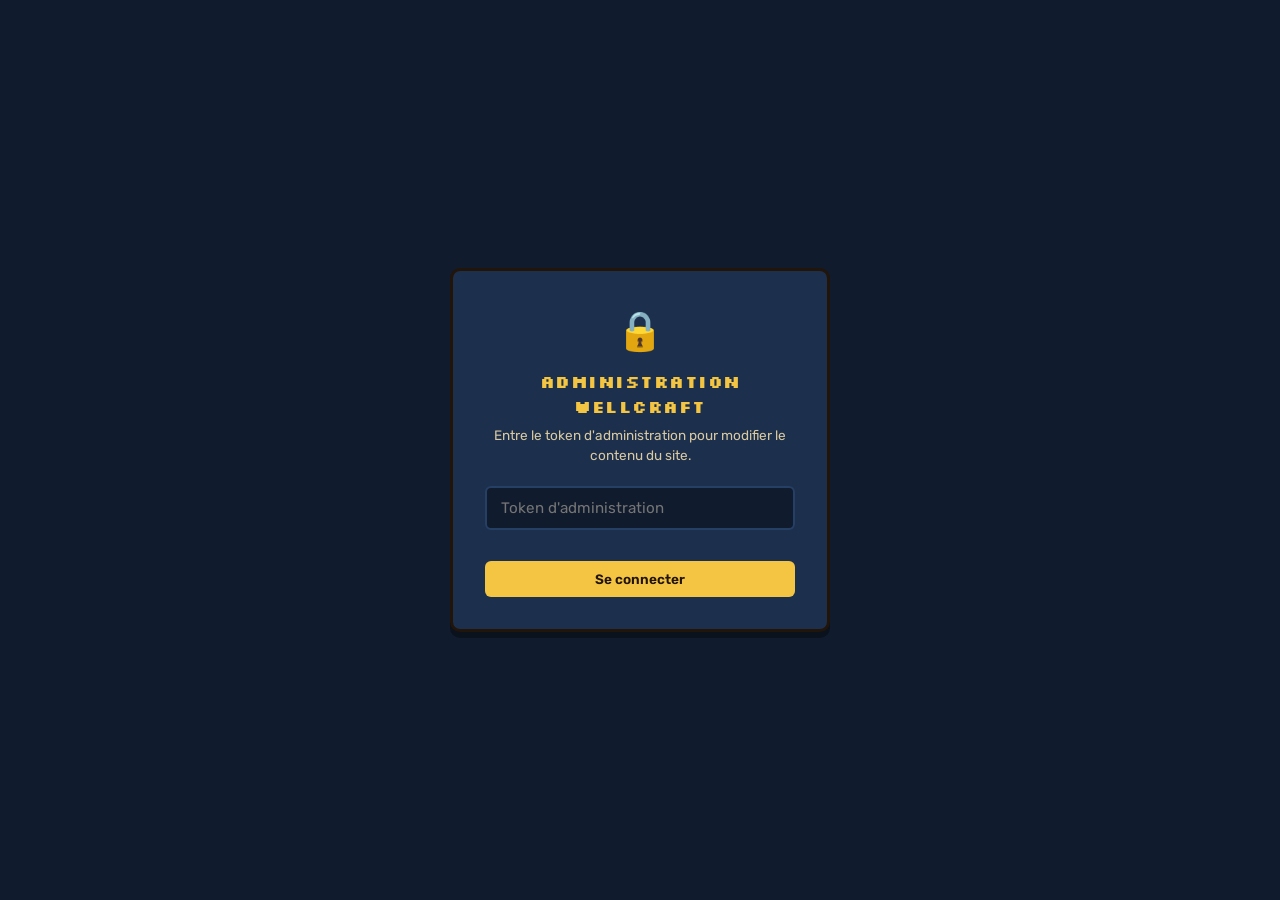
<file: admin.html>
<!DOCTYPE html>
<html lang="fr">
<head>
<meta charset="UTF-8">
<meta name="viewport" content="width=device-width, initial-scale=1.0">
<meta name="robots" content="noindex, nofollow">
<title>Administration — WellCraft</title>
<link rel="icon" type="image/png" href="logo.png">
<link rel="preconnect" href="https://fonts.googleapis.com">
<link rel="preconnect" href="https://fonts.gstatic.com" crossorigin>
<link href="https://fonts.googleapis.com/css2?family=Silkscreen:wght@400;700&family=Rubik:wght@400;500;600;700;800&display=swap" rel="stylesheet">
<link rel="stylesheet" href="style.css">
<link rel="stylesheet" href="admin.css">
</head>
<body class="admin-body">

<!--
  IMPORTANT : cette page ne contient QUE l'écran de connexion tant que le
  token n'a pas été validé par le serveur (POST /api/admin/verify).
  Le panneau d'administration (#admin-app) reste vide et n'est rempli par
  admin.js qu'après une réponse 200 du serveur — impossible à obtenir sans
  connaître le vrai token, y compris via la console du navigateur.
-->

<div id="admin-login" class="admin-login-wrap">
  <form id="admin-login-form" class="admin-login-card">
    <div class="lock-icon">🔒</div>
    <h1 class="pixel">Administration WellCraft</h1>
    <p>Entre le token d'administration pour modifier le contenu du site.</p>
    <input type="password" id="admin-token-input" autocomplete="off" placeholder="Token d'administration" required>
    <div class="admin-error" id="admin-login-error"></div>
    <button type="submit" class="btn btn-primary" id="admin-login-btn" style="width:100%;">Se connecter</button>
  </form>
</div>

<div id="admin-app" class="hidden"></div>

<div id="admin-toast" class="admin-toast"></div>

<script src="data.js"></script>
<script src="admin.js"></script>
</body>
</html>
</file>
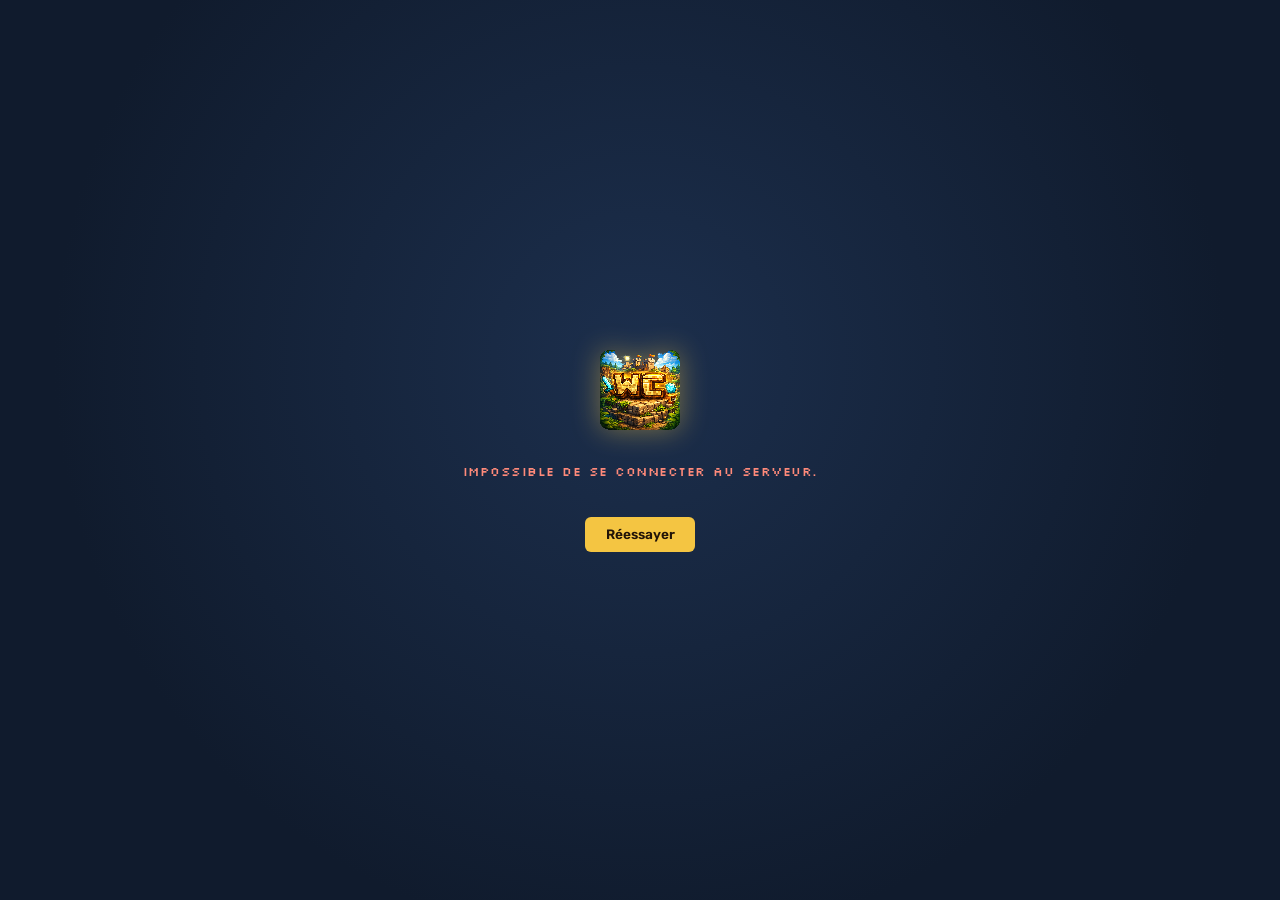
<file: carte.html>
<!DOCTYPE html>
<html lang="fr">
<head>
<meta charset="UTF-8">
<meta name="viewport" content="width=device-width, initial-scale=1.0">
<title>Carte du monde — WellCraft</title>
<link rel="icon" type="image/png" href="logo.png">
<link rel="preconnect" href="https://fonts.googleapis.com">
<link rel="preconnect" href="https://fonts.gstatic.com" crossorigin>
<link href="https://fonts.googleapis.com/css2?family=Silkscreen:wght@400;700&family=Rubik:wght@400;500;600;700;800&display=swap" rel="stylesheet">
<link rel="stylesheet" href="style.css">
</head>
<body>
<div id="site-loader">
  <div class="loader-content">
    <img src="logo2.png" alt="WellCraft" class="loader-logo">
    <div class="loader-dots"><span></span><span></span><span></span></div>
    <p class="loader-text">Connexion à la base de données…</p>
  </div>
</div>

<nav class="nav">
  <a class="nav-brand" href="index.html">
    <img src="logo2.png" alt="WC">
    <span class="pixel">WellCraft</span>
  </a>

  <div class="nav-status" id="nav-status">
    <div class="torch offline" id="nav-torch">
      <div class="torch-flame"></div>
      <div class="torch-stick"></div>
    </div>
    <span id="nav-status-text">Vérification…</span>
  </div>

  <div class="nav-right">
    <a class="nav-connect-btn" id="nav-connect-btn" href="compte.html">Se connecter depuis WellCraft</a>
    <a class="nav-discord" href="https://discord.gg/cv6xxruz5G" target="_blank" rel="noopener" aria-label="Rejoindre le Discord">
      <svg viewBox="0 0 24 24"><path d="M20.317 4.37a19.79 19.79 0 0 0-4.885-1.515.074.074 0 0 0-.079.037c-.21.375-.444.864-.608 1.25a18.27 18.27 0 0 0-5.487 0 12.64 12.64 0 0 0-.617-1.25.077.077 0 0 0-.079-.037A19.736 19.736 0 0 0 3.677 4.37a.07.07 0 0 0-.032.027C.533 9.046-.32 13.58.099 18.057a.082.082 0 0 0 .031.056 19.9 19.9 0 0 0 5.993 3.03.078.078 0 0 0 .084-.028 14.09 14.09 0 0 0 1.226-1.994.076.076 0 0 0-.041-.106 13.107 13.107 0 0 1-1.872-.892.077.077 0 0 1-.008-.128 10.2 10.2 0 0 0 .372-.292.074.074 0 0 1 .077-.01c3.928 1.793 8.18 1.793 12.062 0a.074.074 0 0 1 .078.01c.12.098.246.198.373.292a.077.077 0 0 1-.006.127 12.3 12.3 0 0 1-1.873.892.076.076 0 0 0-.04.107c.36.698.772 1.362 1.225 1.993a.076.076 0 0 0 .084.028 19.84 19.84 0 0 0 6.002-3.03.077.077 0 0 0 .032-.055c.5-5.177-.838-9.673-3.549-13.66a.061.061 0 0 0-.031-.028zM8.02 15.33c-1.183 0-2.157-1.085-2.157-2.419 0-1.333.955-2.418 2.157-2.418 1.21 0 2.176 1.094 2.157 2.418 0 1.334-.955 2.419-2.157 2.419zm7.975 0c-1.183 0-2.157-1.085-2.157-2.419 0-1.333.955-2.418 2.157-2.418 1.21 0 2.176 1.094 2.157 2.418 0 1.334-.946 2.419-2.157 2.419z"/></svg>
    </a>
  </div>
</nav>

<div class="page-nav">
  <a class="page-nav-link" href="index.html">🏠 Accueil</a>
  <a class="page-nav-link" href="nouveautes.html">📜 Nouveautés</a>
  <a class="page-nav-link" href="crafts.html">⚗️ Crafts spéciaux</a>
  <a class="page-nav-link" href="fonctionnalites.html">🛠️ Fonctionnalités &amp; Commandes</a>
  <a class="page-nav-link active" href="carte.html">🗺️ Carte</a>
  <a class="page-nav-link" href="compte.html">🌐 Mon compte</a>
</div>

<div class="news-page-header">
  <a class="news-back-link" href="index.html">← Retour à l'accueil</a>
  <div class="news-header-icon" style="margin: 0 auto 0.9rem;">🗺️</div>
  <h1 class="pixel" style="font-size: 1.5rem; color: var(--gold); margin: 0 0 0.5rem; text-shadow: 0 2px 0 var(--ink);">Carte du monde</h1>
  <p style="max-width: 46ch; margin: 0 auto; color: var(--parchment-dark); font-size: 0.92rem;">
    Explore les mondes de WellCraft en direct, construction par construction.
  </p>
</div>

<div class="map-page-wrap">
  <div class="map-toggle" id="map-toggle">
    <button class="map-toggle-btn active" data-map="wellworld" type="button">🌳 WellWorld</button>
    <button class="map-toggle-btn" data-map="wellworld_ressources" type="button">⛏️ WellWorld — Ressources</button>
    <button class="map-toggle-btn" data-map="wellwar" type="button">⚔️ WellWar</button>
    <button class="map-toggle-btn" data-map="wellwar_ressources" type="button">⛏️ WellWar — Ressources</button>
  </div>

  <div class="map-frame-wrap" id="map-frame-wrap">
    <iframe id="map-frame" class="map-frame" title="Carte en direct du monde WellCraft" loading="lazy" allowfullscreen></iframe>
    <div class="map-frame-empty" id="map-frame-empty">
      <p>La carte n'est pas encore configurée.</p>
      <span>Ajoute l'URL de la carte depuis le panneau d'administration (onglet « Serveur &amp; évènement »).</span>
    </div>
  </div>
</div>

<div class="block-divider"></div>

<footer>
  <div class="foot-brand">
    <img src="logo.png" alt="Logo WellCraft">
    <span>WellCraft © 2026</span>
  </div>
  <span>Serveur Minecraft communautaire — Java Edition</span>
</footer>

<script src="data.js"></script>
<script src="loader.js"></script>
<script src="common.js"></script>
<script src="carte-page.js"></script>

</body>
</html>
</file>
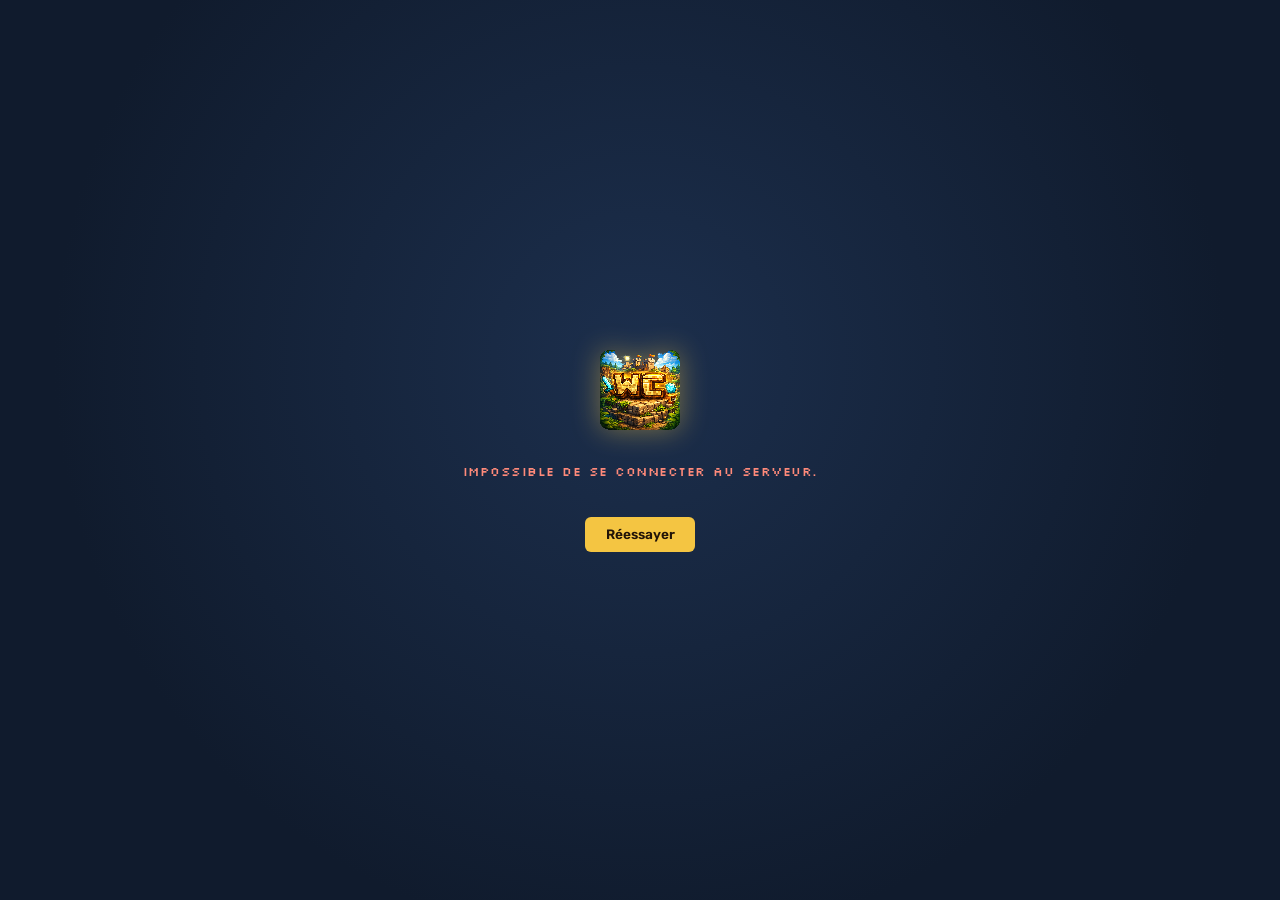
<file: compte.html>
<!DOCTYPE html>
<html lang="fr">
<head>
<meta charset="UTF-8">
<meta name="viewport" content="width=device-width, initial-scale=1.0">
<title>Mon compte — WellCraft</title>
<link rel="icon" type="image/png" href="logo.png">
<link rel="preconnect" href="https://fonts.googleapis.com">
<link rel="preconnect" href="https://fonts.gstatic.com" crossorigin>
<link href="https://fonts.googleapis.com/css2?family=Silkscreen:wght@400;700&family=Rubik:wght@400;500;600;700;800&display=swap" rel="stylesheet">
<link rel="stylesheet" href="style.css">
</head>
<body>
<div id="site-loader">
  <div class="loader-content">
    <img src="logo2.png" alt="WellCraft" class="loader-logo">
    <div class="loader-dots"><span></span><span></span><span></span></div>
    <p class="loader-text">Connexion à la base de données…</p>
  </div>
</div>

<nav class="nav">
  <a class="nav-brand" href="index.html">
    <img src="logo2.png" alt="WC">
    <span class="pixel">WellCraft</span>
  </a>

  <div class="nav-status" id="nav-status">
    <div class="torch offline" id="nav-torch">
      <div class="torch-flame"></div>
      <div class="torch-stick"></div>
    </div>
    <span id="nav-status-text">Vérification…</span>
  </div>

  <div class="nav-right">
    <a class="nav-connect-btn" id="nav-connect-btn" href="compte.html">Se connecter depuis WellCraft</a>
    <a class="nav-discord" href="https://discord.gg/cv6xxruz5G" target="_blank" rel="noopener" aria-label="Rejoindre le Discord">
      <svg viewBox="0 0 24 24"><path d="M20.317 4.37a19.79 19.79 0 0 0-4.885-1.515.074.074 0 0 0-.079.037c-.21.375-.444.864-.608 1.25a18.27 18.27 0 0 0-5.487 0 12.64 12.64 0 0 0-.617-1.25.077.077 0 0 0-.079-.037A19.736 19.736 0 0 0 3.677 4.37a.07.07 0 0 0-.032.027C.533 9.046-.32 13.58.099 18.057a.082.082 0 0 0 .031.056 19.9 19.9 0 0 0 5.993 3.03.078.078 0 0 0 .084-.028 14.09 14.09 0 0 0 1.226-1.994.076.076 0 0 0-.041-.106 13.107 13.107 0 0 1-1.872-.892.077.077 0 0 1-.008-.128 10.2 10.2 0 0 0 .372-.292.074.074 0 0 1 .077-.01c3.928 1.793 8.18 1.793 12.062 0a.074.074 0 0 1 .078.01c.12.098.246.198.373.292a.077.077 0 0 1-.006.127 12.3 12.3 0 0 1-1.873.892.076.076 0 0 0-.04.107c.36.698.772 1.362 1.225 1.993a.076.076 0 0 0 .084.028 19.84 19.84 0 0 0 6.002-3.03.077.077 0 0 0 .032-.055c.5-5.177-.838-9.673-3.549-13.66a.061.061 0 0 0-.031-.028zM8.02 15.33c-1.183 0-2.157-1.085-2.157-2.419 0-1.333.955-2.418 2.157-2.418 1.21 0 2.176 1.094 2.157 2.418 0 1.334-.955 2.419-2.157 2.419zm7.975 0c-1.183 0-2.157-1.085-2.157-2.419 0-1.333.955-2.418 2.157-2.418 1.21 0 2.176 1.094 2.157 2.418 0 1.334-.946 2.419-2.157 2.419z"/></svg>
    </a>
  </div>
</nav>

<div class="page-nav">
  <a class="page-nav-link" href="index.html">🏠 Accueil</a>
  <a class="page-nav-link" href="nouveautes.html">📜 Nouveautés</a>
  <a class="page-nav-link" href="crafts.html">⚗️ Crafts spéciaux</a>
  <a class="page-nav-link" href="fonctionnalites.html">🛠️ Fonctionnalités &amp; Commandes</a>
  <a class="page-nav-link active" href="compte.html">🌐 Mon compte</a>
</div>

<div class="account-glow-bg" aria-hidden="true"></div>

<div class="news-page-header">
  <div class="news-header-icon account-header-icon" style="margin: 0 auto 0.9rem;">🌐</div>
  <h1 class="pixel" style="font-size: 1.5rem; color: var(--gold); margin: 0 0 0.5rem; text-shadow: 0 2px 0 var(--ink);">Mon compte</h1>
  <p style="max-width: 46ch; margin: 0 auto; color: var(--parchment-dark); font-size: 0.92rem;">
    Lie ton compte WellCraft pour voir ton solde et acheter des items directement depuis le site.
  </p>
</div>

<!-- ═══ Écran 1 : pas encore connecté ═══ -->
<section class="account-hero" id="account-login" hidden>
  <div class="account-panel bracketed fade-in-up">
    <div class="account-panel-icon">🔑</div>
    <h2 class="pixel">Connexion depuis WellCraft</h2>
    <p class="account-panel-sub">Trois étapes, ça prend 10 secondes.</p>

    <ol class="account-steps">
      <li><span class="step-num">1</span><span>Connecte-toi sur le serveur Minecraft</span></li>
      <li><span class="step-num">2</span><span>Tape <code>/site</code> dans le chat</span></li>
      <li><span class="step-num">3</span><span>Entre le code reçu ci-dessous</span></li>
    </ol>

    <form id="link-form" class="account-link-form" autocomplete="off">
      <input type="text" id="link-code-input" class="account-code-input" placeholder="CODE" maxlength="12" required>
      <button type="submit" class="account-link-btn">
        <span>Se connecter</span>
      </button>
    </form>
    <p class="account-link-error" id="link-error" hidden></p>
  </div>
</section>

<!-- ═══ Écran 2 : connecté ═══ -->
<section class="account-hero-wide" id="account-dashboard" hidden>
  <div class="account-hero account-hero--nested">
    <div class="account-panel account-profile bracketed fade-in-up">
      <div class="account-skin-wrap">
        <img id="account-skin" class="account-skin" alt="Skin" width="84" height="84">
      </div>
      <h2 class="pixel" id="account-name">—</h2>

      <div class="account-balance-badge">
        <span class="account-balance-icon">✦</span>
        <div class="account-balance-text">
          <span class="account-balance-label">Solde en jeu</span>
          <span class="account-balance-value" id="account-balance">—</span>
        </div>
      </div>

      <button type="button" class="account-logout-btn" id="account-logout">Se déconnecter</button>
    </div>
  </div>

  <div class="block-divider"></div>

  <div class="news-header">
    <div class="news-header-icon">🛒</div>
    <h2 class="pixel">Boutique</h2>
    <p>Achats payés directement avec ton argent en jeu — récupérables via <code>/mailbox</code>.</p>
  </div>

  <p class="account-shop-error" id="shop-error" hidden></p>
  <div class="shop-filters" id="shop-filters"></div>
  <div class="shop-grid" id="shop-grid"></div>
</section>

<div class="block-divider"></div>

<footer>
  <div class="foot-brand">
    <img src="logo.png" alt="Logo WellCraft">
    <span>WellCraft © 2026</span>
  </div>
  <span>Serveur Minecraft communautaire — Java Edition</span>
</footer>

<script src="data.js"></script>
<script src="loader.js"></script>
<script src="common.js"></script>
<script src="compte.js"></script>

</body>
</html>
</file>
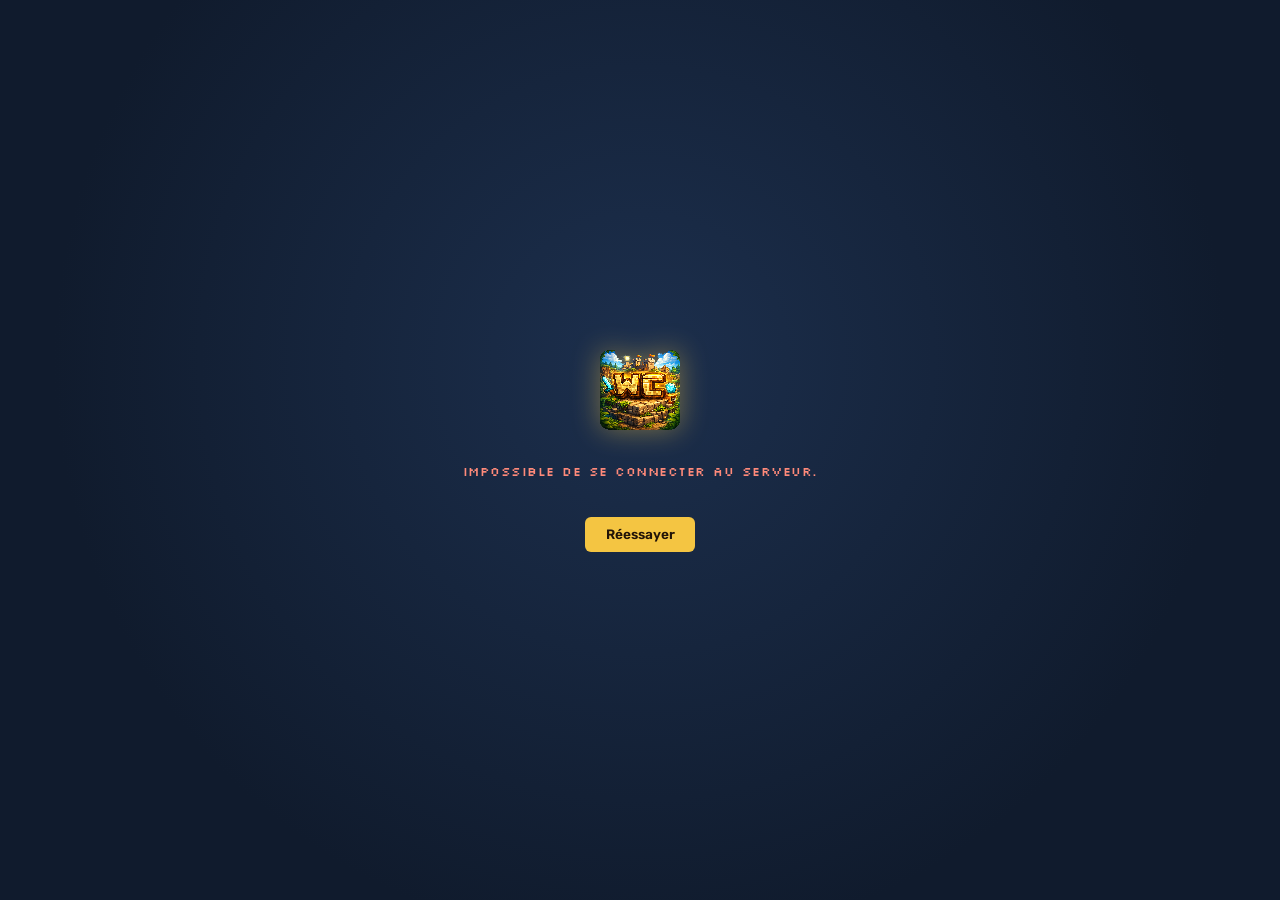
<file: crafts.html>
<!DOCTYPE html>
<html lang="fr">
<head>
<meta charset="UTF-8">
<meta name="viewport" content="width=device-width, initial-scale=1.0">
<title>Crafts spéciaux — WellCraft</title>
<link rel="icon" type="image/png" href="logo.png">
<link rel="preconnect" href="https://fonts.googleapis.com">
<link rel="preconnect" href="https://fonts.gstatic.com" crossorigin>
<link href="https://fonts.googleapis.com/css2?family=Silkscreen:wght@400;700&family=Rubik:wght@400;500;600;700;800&display=swap" rel="stylesheet">
<link rel="stylesheet" href="style.css">
</head>
<body>
<div id="site-loader">
  <div class="loader-content">
    <img src="logo2.png" alt="WellCraft" class="loader-logo">
    <div class="loader-dots"><span></span><span></span><span></span></div>
    <p class="loader-text">Connexion à la base de données…</p>
  </div>
</div>

<nav class="nav">
  <a class="nav-brand" href="index.html">
    <img src="logo2.png" alt="WC">
    <span class="pixel">WellCraft</span>
  </a>

  <div class="nav-status" id="nav-status">
    <div class="torch offline" id="nav-torch">
      <div class="torch-flame"></div>
      <div class="torch-stick"></div>
    </div>
    <span id="nav-status-text">Vérification…</span>
  </div>

  <div class="nav-right">
    <a class="nav-connect-btn" id="nav-connect-btn" href="compte.html">Se connecter depuis WellCraft</a>
    <a class="nav-discord" href="https://discord.gg/cv6xxruz5G" target="_blank" rel="noopener" aria-label="Rejoindre le Discord">
      <svg viewBox="0 0 24 24"><path d="M20.317 4.37a19.79 19.79 0 0 0-4.885-1.515.074.074 0 0 0-.079.037c-.21.375-.444.864-.608 1.25a18.27 18.27 0 0 0-5.487 0 12.64 12.64 0 0 0-.617-1.25.077.077 0 0 0-.079-.037A19.736 19.736 0 0 0 3.677 4.37a.07.07 0 0 0-.032.027C.533 9.046-.32 13.58.099 18.057a.082.082 0 0 0 .031.056 19.9 19.9 0 0 0 5.993 3.03.078.078 0 0 0 .084-.028 14.09 14.09 0 0 0 1.226-1.994.076.076 0 0 0-.041-.106 13.107 13.107 0 0 1-1.872-.892.077.077 0 0 1-.008-.128 10.2 10.2 0 0 0 .372-.292.074.074 0 0 1 .077-.01c3.928 1.793 8.18 1.793 12.062 0a.074.074 0 0 1 .078.01c.12.098.246.198.373.292a.077.077 0 0 1-.006.127 12.3 12.3 0 0 1-1.873.892.076.076 0 0 0-.04.107c.36.698.772 1.362 1.225 1.993a.076.076 0 0 0 .084.028 19.84 19.84 0 0 0 6.002-3.03.077.077 0 0 0 .032-.055c.5-5.177-.838-9.673-3.549-13.66a.061.061 0 0 0-.031-.028zM8.02 15.33c-1.183 0-2.157-1.085-2.157-2.419 0-1.333.955-2.418 2.157-2.418 1.21 0 2.176 1.094 2.157 2.418 0 1.334-.955 2.419-2.157 2.419zm7.975 0c-1.183 0-2.157-1.085-2.157-2.419 0-1.333.955-2.418 2.157-2.418 1.21 0 2.176 1.094 2.157 2.418 0 1.334-.946 2.419-2.157 2.419z"/></svg>
    </a>
  </div>
</nav>

<div class="page-nav">
  <a class="page-nav-link" href="index.html">🏠 Accueil</a>
  <a class="page-nav-link" href="nouveautes.html">📜 Nouveautés</a>
  <a class="page-nav-link active" href="crafts.html">⚗️ Crafts spéciaux</a>
  <a class="page-nav-link" href="fonctionnalites.html">🛠️ Fonctionnalités &amp; Commandes</a>
  <a class="page-nav-link" href="compte.html">🌐 Mon compte</a>
</div>

<div class="news-page-header">
  <a class="news-back-link" href="index.html">← Retour à l'accueil</a>
  <div class="news-header-icon" style="margin: 0 auto 0.9rem;">⚗️</div>
  <h1 class="pixel" style="font-size: 1.5rem; color: var(--gold); margin: 0 0 0.5rem; text-shadow: 0 2px 0 var(--ink);">Crafts spéciaux</h1>
  <p style="max-width: 46ch; margin: 0 auto; color: var(--parchment-dark); font-size: 0.92rem;">
    Des recettes exclusives à WellCraft, en plus de celles de Minecraft vanilla.
  </p>

  <div class="news-filters" id="crafts-filters"></div>
</div>

<div class="crafts-grid" id="crafts-grid"></div>

<div class="block-divider"></div>

<footer>
  <div class="foot-brand">
    <img src="logo.png" alt="Logo WellCraft">
    <span>WellCraft © 2026</span>
  </div>
  <span>Serveur Minecraft communautaire — Java Edition</span>
</footer>

<script src="data.js"></script>
<script src="loader.js"></script>
<script src="common.js"></script>
<script src="crafts-page.js"></script>

</body>
</html>
</file>
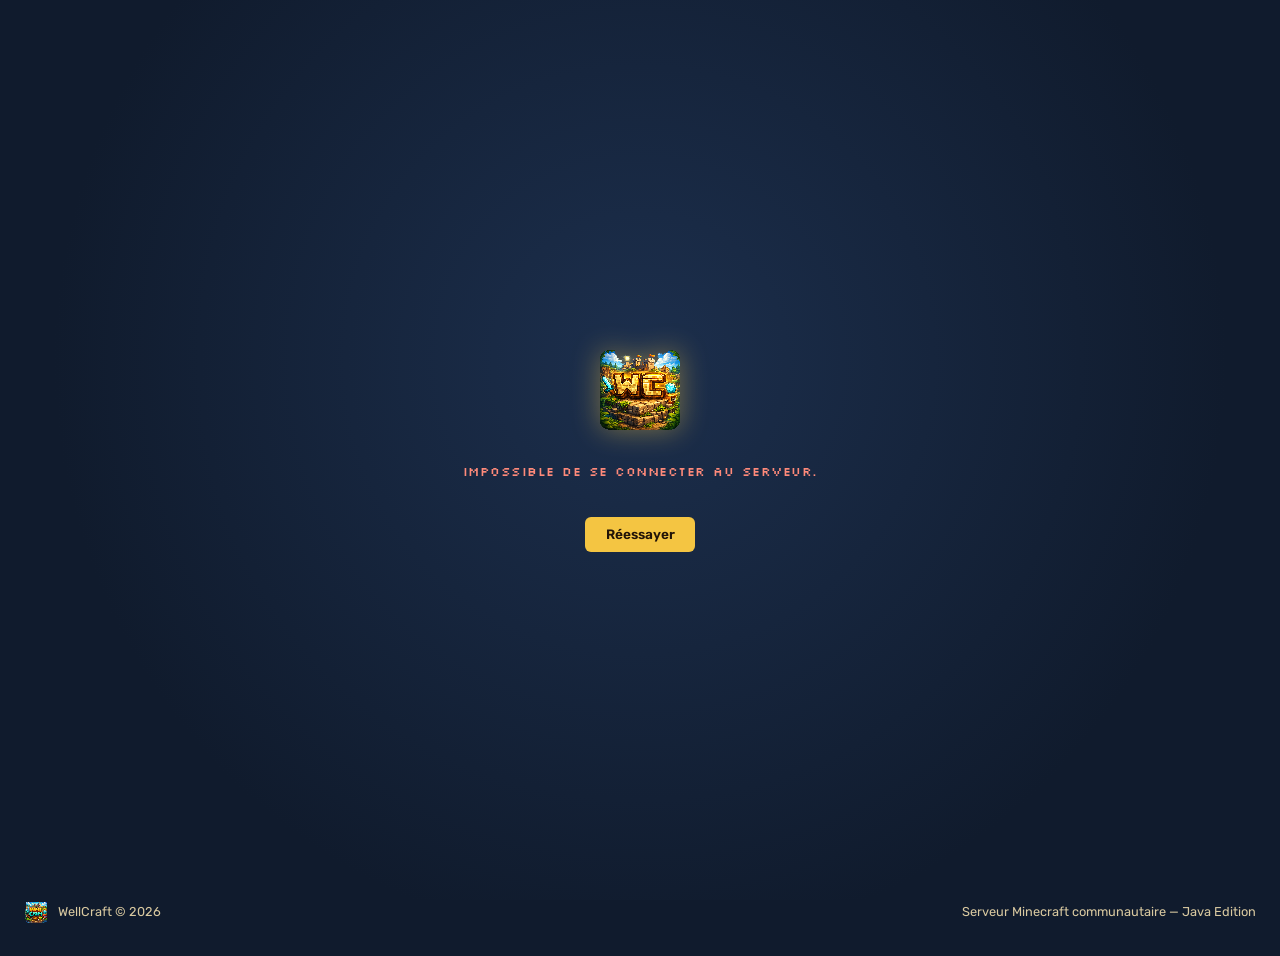
<file: fonctionnalites.html>
<!DOCTYPE html>
<html lang="fr">
<head>
<meta charset="UTF-8">
<meta name="viewport" content="width=device-width, initial-scale=1.0">
<title>Fonctionnalités &amp; Commandes — WellCraft</title>
<link rel="icon" type="image/png" href="logo.png">
<link rel="preconnect" href="https://fonts.googleapis.com">
<link rel="preconnect" href="https://fonts.gstatic.com" crossorigin>
<link href="https://fonts.googleapis.com/css2?family=Silkscreen:wght@400;700&family=Rubik:wght@400;500;600;700;800&display=swap" rel="stylesheet">
<link rel="stylesheet" href="style.css">
</head>
<body>
<div id="site-loader">
  <div class="loader-content">
    <img src="logo2.png" alt="WellCraft" class="loader-logo">
    <div class="loader-dots"><span></span><span></span><span></span></div>
    <p class="loader-text">Connexion à la base de données…</p>
  </div>
</div>

<nav class="nav">
  <a class="nav-brand" href="index.html">
    <img src="logo2.png" alt="WC">
    <span class="pixel">WellCraft</span>
  </a>

  <div class="nav-status" id="nav-status">
    <div class="torch offline" id="nav-torch">
      <div class="torch-flame"></div>
      <div class="torch-stick"></div>
    </div>
    <span id="nav-status-text">Vérification…</span>
  </div>

  <div class="nav-right">
    <a class="nav-connect-btn" id="nav-connect-btn" href="compte.html">Se connecter depuis WellCraft</a>
    <a class="nav-discord" href="https://discord.gg/cv6xxruz5G" target="_blank" rel="noopener" aria-label="Rejoindre le Discord">
      <svg viewBox="0 0 24 24"><path d="M20.317 4.37a19.79 19.79 0 0 0-4.885-1.515.074.074 0 0 0-.079.037c-.21.375-.444.864-.608 1.25a18.27 18.27 0 0 0-5.487 0 12.64 12.64 0 0 0-.617-1.25.077.077 0 0 0-.079-.037A19.736 19.736 0 0 0 3.677 4.37a.07.07 0 0 0-.032.027C.533 9.046-.32 13.58.099 18.057a.082.082 0 0 0 .031.056 19.9 19.9 0 0 0 5.993 3.03.078.078 0 0 0 .084-.028 14.09 14.09 0 0 0 1.226-1.994.076.076 0 0 0-.041-.106 13.107 13.107 0 0 1-1.872-.892.077.077 0 0 1-.008-.128 10.2 10.2 0 0 0 .372-.292.074.074 0 0 1 .077-.01c3.928 1.793 8.18 1.793 12.062 0a.074.074 0 0 1 .078.01c.12.098.246.198.373.292a.077.077 0 0 1-.006.127 12.3 12.3 0 0 1-1.873.892.076.076 0 0 0-.04.107c.36.698.772 1.362 1.225 1.993a.076.076 0 0 0 .084.028 19.84 19.84 0 0 0 6.002-3.03.077.077 0 0 0 .032-.055c.5-5.177-.838-9.673-3.549-13.66a.061.061 0 0 0-.031-.028zM8.02 15.33c-1.183 0-2.157-1.085-2.157-2.419 0-1.333.955-2.418 2.157-2.418 1.21 0 2.176 1.094 2.157 2.418 0 1.334-.955 2.419-2.157 2.419zm7.975 0c-1.183 0-2.157-1.085-2.157-2.419 0-1.333.955-2.418 2.157-2.418 1.21 0 2.176 1.094 2.157 2.418 0 1.334-.946 2.419-2.157 2.419z"/></svg>
    </a>
  </div>
</nav>

<div class="page-nav">
  <a class="page-nav-link" href="index.html">🏠 Accueil</a>
  <a class="page-nav-link" href="nouveautes.html">📜 Nouveautés</a>
  <a class="page-nav-link" href="crafts.html">⚗️ Crafts spéciaux</a>
  <a class="page-nav-link active" href="fonctionnalites.html">🛠️ Fonctionnalités &amp; Commandes</a>
  <a class="page-nav-link" href="compte.html">🌐 Mon compte</a>
</div>

<div class="news-page-header">
  <a class="news-back-link" href="index.html">← Retour à l'accueil</a>
  <div class="news-header-icon" style="margin: 0 auto 0.9rem;">🛠️</div>
  <h1 class="pixel" style="font-size: 1.5rem; color: var(--gold); margin: 0 0 0.5rem; text-shadow: 0 2px 0 var(--ink);">Fonctionnalités &amp; Commandes</h1>
  <p style="max-width: 46ch; margin: 0 auto; color: var(--parchment-dark); font-size: 0.92rem;">
    Les grands systèmes du serveur et toutes les commandes utiles en jeu.
  </p>
</div>

<section class="features features-page" id="features-grid"></section>

<div class="block-divider"></div>

<section class="commands-section">
  <div class="news-header">
    <div class="news-header-icon">⌨️</div>
    <h2 class="pixel">Commandes</h2>
    <p>Toutes les commandes disponibles en jeu, avec le grade requis pour chacune.</p>
  </div>

  <input class="commands-search" id="commands-search" type="text" placeholder="Rechercher une commande…">

  <div class="cmd-table" id="commands-list"></div>
</section>

<div class="block-divider"></div>

<footer>
  <div class="foot-brand">
    <img src="logo.png" alt="Logo WellCraft">
    <span>WellCraft © 2026</span>
  </div>
  <span>Serveur Minecraft communautaire — Java Edition</span>
</footer>

<script src="data.js"></script>
<script src="loader.js"></script>
<script src="common.js"></script>
<script src="fonctionnalites-page.js"></script>

</body>
</html>
</file>
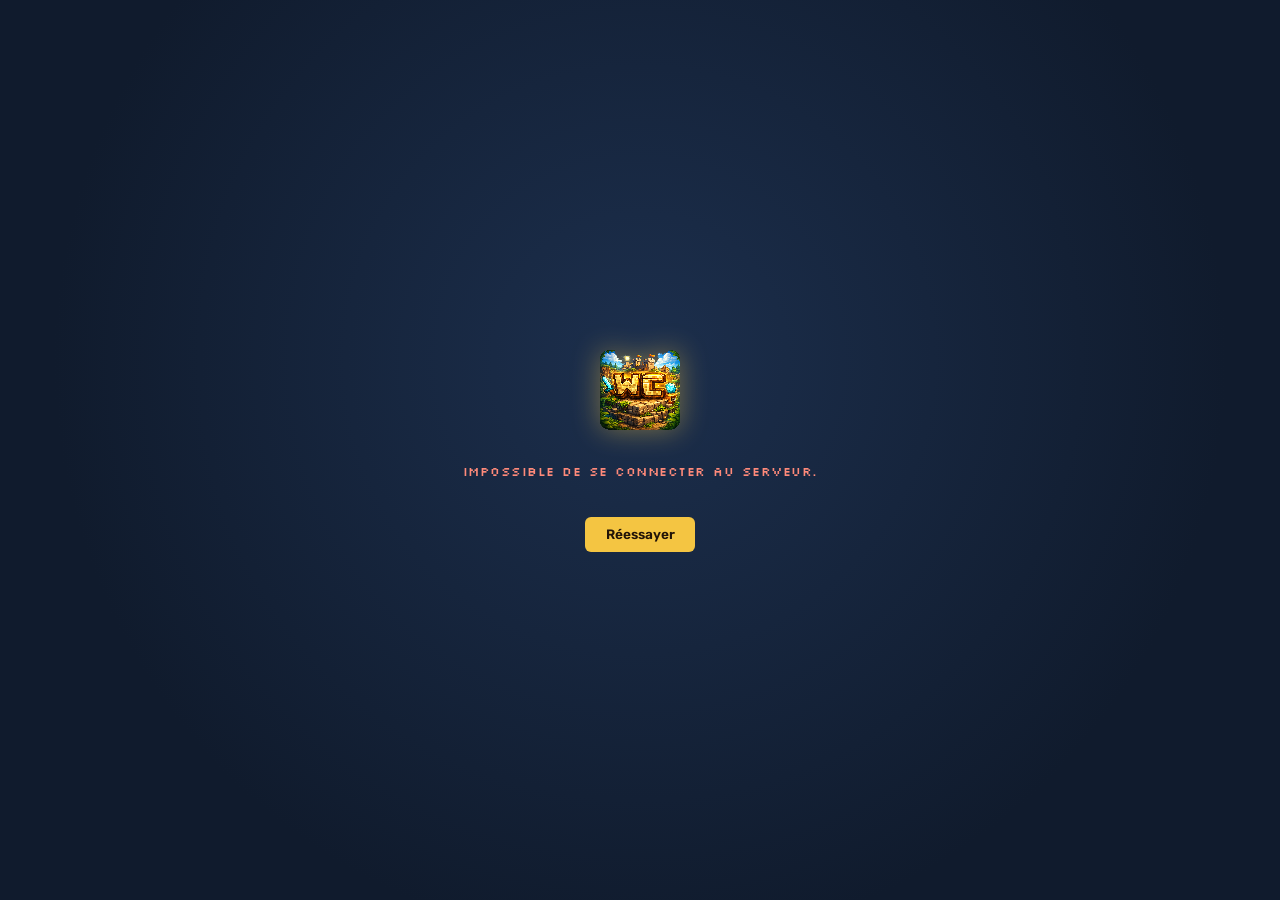
<file: nouveautes.html>
<!DOCTYPE html>
<html lang="fr">
<head>
<meta charset="UTF-8">
<meta name="viewport" content="width=device-width, initial-scale=1.0">
<title>Nouveautés — WellCraft</title>
<link rel="icon" type="image/png" href="logo.png">
<link rel="preconnect" href="https://fonts.googleapis.com">
<link rel="preconnect" href="https://fonts.gstatic.com" crossorigin>
<link href="https://fonts.googleapis.com/css2?family=Silkscreen:wght@400;700&family=Rubik:wght@400;500;600;700;800&display=swap" rel="stylesheet">
<link rel="stylesheet" href="style.css">
</head>
<body>
<div id="site-loader">
  <div class="loader-content">
    <img src="logo2.png" alt="WellCraft" class="loader-logo">
    <div class="loader-dots"><span></span><span></span><span></span></div>
    <p class="loader-text">Connexion à la base de données…</p>
  </div>
</div>

<nav class="nav">
  <a class="nav-brand" href="index.html">
    <img src="logo2.png" alt="WC">
    <span class="pixel">WellCraft</span>
  </a>

  <div class="nav-status" id="nav-status">
    <div class="torch offline" id="nav-torch">
      <div class="torch-flame"></div>
      <div class="torch-stick"></div>
    </div>
    <span id="nav-status-text">Vérification…</span>
  </div>

  <div class="nav-right">
    <a class="nav-connect-btn" id="nav-connect-btn" href="compte.html">Se connecter depuis WellCraft</a>
    <a class="nav-discord" href="https://discord.gg/cv6xxruz5G" target="_blank" rel="noopener" aria-label="Rejoindre le Discord">
      <svg viewBox="0 0 24 24"><path d="M20.317 4.37a19.79 19.79 0 0 0-4.885-1.515.074.074 0 0 0-.079.037c-.21.375-.444.864-.608 1.25a18.27 18.27 0 0 0-5.487 0 12.64 12.64 0 0 0-.617-1.25.077.077 0 0 0-.079-.037A19.736 19.736 0 0 0 3.677 4.37a.07.07 0 0 0-.032.027C.533 9.046-.32 13.58.099 18.057a.082.082 0 0 0 .031.056 19.9 19.9 0 0 0 5.993 3.03.078.078 0 0 0 .084-.028 14.09 14.09 0 0 0 1.226-1.994.076.076 0 0 0-.041-.106 13.107 13.107 0 0 1-1.872-.892.077.077 0 0 1-.008-.128 10.2 10.2 0 0 0 .372-.292.074.074 0 0 1 .077-.01c3.928 1.793 8.18 1.793 12.062 0a.074.074 0 0 1 .078.01c.12.098.246.198.373.292a.077.077 0 0 1-.006.127 12.3 12.3 0 0 1-1.873.892.076.076 0 0 0-.04.107c.36.698.772 1.362 1.225 1.993a.076.076 0 0 0 .084.028 19.84 19.84 0 0 0 6.002-3.03.077.077 0 0 0 .032-.055c.5-5.177-.838-9.673-3.549-13.66a.061.061 0 0 0-.031-.028zM8.02 15.33c-1.183 0-2.157-1.085-2.157-2.419 0-1.333.955-2.418 2.157-2.418 1.21 0 2.176 1.094 2.157 2.418 0 1.334-.955 2.419-2.157 2.419zm7.975 0c-1.183 0-2.157-1.085-2.157-2.419 0-1.333.955-2.418 2.157-2.418 1.21 0 2.176 1.094 2.157 2.418 0 1.334-.946 2.419-2.157 2.419z"/></svg>
    </a>
  </div>
</nav>

<div class="page-nav">
  <a class="page-nav-link" href="index.html">🏠 Accueil</a>
  <a class="page-nav-link active" href="nouveautes.html">📜 Nouveautés</a>
  <a class="page-nav-link" href="crafts.html">⚗️ Crafts spéciaux</a>
  <a class="page-nav-link" href="fonctionnalites.html">🛠️ Fonctionnalités &amp; Commandes</a>
  <a class="page-nav-link" href="compte.html">🌐 Mon compte</a>
</div>

<div class="news-page-header">
  <a class="news-back-link" href="index.html">← Retour à l'accueil</a>
  <div class="news-header-icon" style="margin: 0 auto 0.9rem;">📜</div>
  <h1 class="pixel" style="font-size: 1.5rem; color: var(--gold); margin: 0 0 0.5rem; text-shadow: 0 2px 0 var(--ink);">Nouveautés</h1>
  <p style="max-width: 46ch; margin: 0 auto; color: var(--parchment-dark); font-size: 0.92rem;">
    Repère une mise à jour d'un coup d'œil grâce au calendrier, ou consulte l'historique complet.
  </p>

  <div class="news-view-toggle" id="news-view-toggle">
    <button class="news-filter-btn active" data-view="calendar" type="button">🗓️ Calendrier</button>
    <button class="news-filter-btn" data-view="list" type="button">🗒️ Liste complète</button>
  </div>

  <div class="news-filters" id="news-filters">
    <button class="news-filter-btn active" data-filter="all">Tout</button>
    <button class="news-filter-btn" data-filter="nouveaute">Nouveautés</button>
    <button class="news-filter-btn" data-filter="amelioration">Améliorations</button>
    <button class="news-filter-btn" data-filter="correction">Corrections</button>
    <button class="news-filter-btn" data-filter="modification">Modifications</button>
  </div>
</div>

<div class="calendar-wrap" id="calendar-wrap">
  <div class="calendar-header">
    <button class="calendar-nav-btn" id="cal-prev" type="button" aria-label="Mois précédent">◀</button>
    <span class="pixel calendar-month-label" id="cal-month-label"></span>
    <button class="calendar-nav-btn" id="cal-next" type="button" aria-label="Mois suivant">▶</button>
  </div>
  <div class="calendar-weekdays">
    <span>Lun</span><span>Mar</span><span>Mer</span><span>Jeu</span><span>Ven</span><span>Sam</span><span>Dim</span>
  </div>
  <div class="calendar-grid" id="calendar-grid"></div>
  <div class="calendar-daylist" id="calendar-daylist"></div>
</div>

<div class="news-page-list" id="news-page-list"></div>

<div class="block-divider"></div>

<footer>
  <div class="foot-brand">
    <img src="logo.png" alt="Logo WellCraft">
    <span>WellCraft © 2026</span>
  </div>
  <span>Serveur Minecraft communautaire — Java Edition</span>
</footer>

<script src="data.js"></script>
<script src="loader.js"></script>
<script src="common.js"></script>
<script src="news-page.js"></script>

</body>
</html>
</file>
<file: style.css>
:root {
  --bg-deep: #101b2d;
  --bg-panel: #1c2f4d;
  --bg-panel-light: #263f64;
  --parchment: #efe3c8;
  --parchment-dark: #d9c9a0;
  --gold: #f4c542;
  --gold-deep: #c98a1f;
  --brick: #b4502c;
  --brick-deep: #8a3a1f;
  --green: #4c8c3b;
  --ink: #211408;
  --torch-lit: #ffb347;
  --torch-out: #5b5b5b;
  --shadow-hard: 0 6px 0 rgba(0,0,0,0.35);
}

* { box-sizing: border-box; }

html { scroll-behavior: smooth; }

@media (prefers-reduced-motion: reduce) {
  html { scroll-behavior: auto; }
  * { animation-duration: 0.01ms !important; animation-iteration-count: 1 !important; transition-duration: 0.01ms !important; }
}

body {
  margin: 0;
  background: var(--bg-deep);
  color: var(--parchment);
  font-family: 'Rubik', sans-serif;
  line-height: 1.5;
  overflow-x: hidden;
}

h1, h2, h3, .pixel {
  font-family: 'Silkscreen', monospace;
  letter-spacing: 0.5px;
}

a { color: inherit; }

img { max-width: 100%; display: block; }

/* ---------- Bloc divider (séparateur pixel entre sections) ---------- */
.block-divider {
  height: 14px;
  background-image: repeating-linear-gradient(
    90deg,
    var(--green) 0px, var(--green) 14px,
    #3d6e30 14px, #3d6e30 28px
  );
  box-shadow: inset 0 3px 0 rgba(255,255,255,0.15), inset 0 -3px 0 rgba(0,0,0,0.35);
}

/* ---------- Nav ---------- */
.nav {
  position: sticky;
  top: 0;
  z-index: 40;
  display: flex;
  flex-wrap: wrap;
  row-gap: 0.5rem;
  align-items: center;
  justify-content: space-between;
  gap: 1rem;
  padding: 0.75rem 1.5rem;
  background: rgba(16, 27, 45, 0.9);
  backdrop-filter: blur(6px);
  border-bottom: 3px solid var(--ink);
}
.nav-brand { display: flex; align-items: center; gap: 0.6rem; text-decoration: none; }
.nav-brand img {
  width: 36px; height: 36px; border-radius: 6px; image-rendering: pixelated;
  animation: bob 3.2s ease-in-out infinite;
}
.nav-brand span { font-size: 1rem; color: var(--gold); }
@keyframes bob {
  0%, 100% { transform: translateY(0) rotate(0deg); }
  50% { transform: translateY(-3px) rotate(-3deg); }
}
.nav-link {
  text-decoration: none;
  font-weight: 600;
  font-size: 0.9rem;
  color: var(--parchment);
  padding: 0.5rem 0.9rem;
  border-radius: 6px;
  transition: background 0.15s ease, color 0.15s ease;
}
.nav-link:hover, .nav-link:focus-visible { background: var(--bg-panel-light); color: var(--gold); }

/* ---------- Sous-nav (liens vers toutes les pages du site) ---------- */
.page-nav {
  display: flex;
  flex-wrap: wrap;
  justify-content: center;
  gap: 0.5rem;
  padding: 0.7rem 1rem;
  background: var(--bg-panel);
  border-bottom: 3px solid var(--ink);
}
.page-nav-link {
  text-decoration: none;
  font-family: 'Rubik', sans-serif;
  font-weight: 700;
  font-size: 0.82rem;
  color: var(--parchment);
  background: var(--bg-panel-light);
  border: 2px solid var(--ink);
  border-radius: 18px;
  padding: 0.4rem 0.85rem;
  white-space: nowrap;
  transition: transform 0.15s ease, background 0.15s ease, color 0.15s ease;
}
.page-nav-link:hover, .page-nav-link:focus-visible { transform: translateY(-2px); background: var(--bg-panel); color: var(--gold); }
.page-nav-link.active { background: var(--gold); color: var(--ink); border-color: var(--ink); }

/* ---------- Badge de statut (dans la nav, toujours visible) ---------- */
.nav-status {
  display: flex;
  align-items: center;
  gap: 0.5rem;
  background: var(--bg-panel);
  border: 2px solid var(--ink);
  border-radius: 20px;
  padding: 0.35rem 0.8rem 0.35rem 0.5rem;
  font-size: 0.8rem;
  font-weight: 700;
  white-space: nowrap;
  position: absolute;
  left: 50%;
  top: 50%;
  transform: translate(-50%, -50%);
}
.nav-status .torch {
  transform: scale(0.6);
  margin: -7px -4px -7px -5px;
}
@media (max-width: 460px) {
  .nav-status span { display: none; }
  .nav-status { padding: 0.4rem; }
}
@media (max-width: 700px) {
  .nav-status {
    position: static;
    top: auto;
    left: auto;
    transform: none;
    order: 3;
    flex-basis: 100%;
    justify-content: center;
    margin: 0 auto;
  }
}

/* ---------- Bouton Discord ---------- */
.discord-btn {
  display: inline-flex;
  align-items: center;
  gap: 0.5rem;
  text-decoration: none;
  font-family: 'Rubik', sans-serif;
  font-weight: 700;
  font-size: 0.9rem;
  color: white;
  background: #5865f2;
  border: 3px solid var(--ink);
  border-radius: 8px;
  padding: 0.6rem 1rem;
  box-shadow: var(--shadow-hard);
  transition: transform 0.08s ease, background 0.15s ease;
  cursor: pointer;
}
.discord-btn:hover { background: #6b74f7; }
.discord-btn:active { transform: translateY(4px); box-shadow: none; }
.discord-btn:focus-visible { outline: 3px solid var(--parchment); outline-offset: 2px; }
.discord-btn svg { width: 18px; height: 18px; fill: white; flex-shrink: 0; }

/* Bouton Nouveautés (même gabarit que discord-btn, couleur dorée) */
.news-btn { background: var(--gold-deep); margin-top: 1.75rem; }
.news-btn:hover { background: var(--gold); color: var(--ink); }
.news-btn .news-icon { font-size: 1.1rem; line-height: 1; }

.nav-discord {
  display: inline-flex;
  align-items: center;
  justify-content: center;
  width: 38px; height: 38px;
  border-radius: 8px;
  transition: background 0.15s ease;
}
.nav-discord svg { width: 20px; height: 20px; fill: var(--parchment); }
.nav-discord:hover, .nav-discord:focus-visible { background: var(--bg-panel-light); }
.nav-discord:hover svg { fill: #7289ff; }
.nav-right { display: flex; align-items: center; gap: 0.5rem; }

.nav-connect-btn {
  font-family: 'Rubik', sans-serif;
  font-weight: 600;
  font-size: 0.8rem;
  padding: 0.5rem 1rem;
  border: 2px solid var(--gold);
  border-radius: 999px;
  color: var(--gold);
  white-space: nowrap;
  transition: background 0.15s ease, color 0.15s ease;
}
.nav-connect-btn:hover { background: var(--gold); color: var(--ink); }
@media (max-width: 640px) {
  /* Sur petit écran, la nav manque de place : on garde juste une icône-clé. */
  .nav-connect-btn {
    font-size: 0;
    padding: 0.5rem;
    width: 38px; height: 38px;
    display: inline-flex; align-items: center; justify-content: center;
  }
  .nav-connect-btn::before { content: "🔑"; font-size: 1rem; }
}

/* ---------- Corner brackets (façon slot d'inventaire) ---------- */
.bracketed { position: relative; }
.bracketed::before, .bracketed::after {
  content: "";
  position: absolute;
  width: 14px; height: 14px;
  border-color: var(--gold);
  border-style: solid;
  opacity: 0.9;
  pointer-events: none;
}
.bracketed::before { top: -4px; left: -4px; border-width: 3px 0 0 3px; }
.bracketed::after { bottom: -4px; right: -4px; border-width: 0 3px 3px 0; }

/* ---------- Hero ---------- */
.hero {
  position: relative;
  background: radial-gradient(ellipse at 50% -10%, #223a5e 0%, var(--bg-deep) 65%);
  padding: 2rem 0 0;
  overflow: hidden;
}

.banner-frame { position: relative; max-width: 1100px; margin: 0 auto; padding: 0 1.25rem; }
.banner-frame-inner {
  position: relative;
  border: 4px solid var(--ink);
  border-radius: 10px;
  overflow: hidden;
  box-shadow: var(--shadow-hard), 0 0 0 3px var(--gold-deep) inset;
}
.banner-frame-inner img { width: 100%; height: auto; display: block; }
.banner-frame-inner::after {
  content: "";
  position: absolute;
  inset: 0;
  background: linear-gradient(180deg, rgba(0,0,0,0) 60%, rgba(16,27,45,0.55) 100%);
}

/* Braises flottantes */
.embers { position: absolute; inset: 0; pointer-events: none; overflow: hidden; z-index: 1; }
.ember {
  position: absolute;
  bottom: -10px;
  width: 5px; height: 5px;
  border-radius: 50%;
  background: var(--torch-lit);
  box-shadow: 0 0 6px 1px rgba(255, 179, 71, 0.8);
  animation: rise linear infinite;
  opacity: 0;
}
@keyframes rise {
  0% { transform: translateY(0) translateX(0); opacity: 0; }
  10% { opacity: 0.9; }
  90% { opacity: 0.5; }
  100% { transform: translateY(-340px) translateX(var(--drift, 20px)); opacity: 0; }
}

.hero-inner {
  position: relative;
  z-index: 2;
  width: 100%;
  max-width: 1080px;
  margin: 0 auto;
  padding: 2.25rem 1.5rem 3.5rem;
  text-align: center;
  display: flex;
  flex-direction: column;
  align-items: center;
}
.hero-eyebrow {
  display: inline-block;
  font-size: 0.75rem;
  color: var(--ink);
  background: var(--gold);
  padding: 0.3rem 0.7rem;
  border-radius: 4px;
  margin-bottom: 1rem;
  box-shadow: var(--shadow-hard);
}
.hero-tagline { max-width: 46ch; font-size: 1.05rem; color: var(--parchment); margin: 0 0 2rem; }

/* ---------- Connect panel ---------- */
.connect-panel { display: flex; flex-wrap: wrap; gap: 1rem; align-items: stretch; justify-content: center; }
.ip-box {
  display: flex;
  align-items: center;
  gap: 0.75rem;
  background: var(--bg-panel);
  border: 3px solid var(--ink);
  border-radius: 10px;
  padding: 0.9rem 1.1rem;
  box-shadow: var(--shadow-hard);
}
.ip-box-label {
  font-size: 0.65rem;
  color: var(--gold);
  text-transform: uppercase;
  letter-spacing: 1px;
  display: block;
  margin-bottom: 0.2rem;
}
.ip-box-value { font-family: 'Silkscreen', monospace; font-size: 1.05rem; color: var(--parchment); }
.copy-btn {
  font-family: 'Rubik', sans-serif;
  font-weight: 700;
  font-size: 0.9rem;
  color: var(--ink);
  background: var(--gold);
  border: 3px solid var(--ink);
  border-radius: 8px;
  padding: 0.7rem 1.1rem;
  cursor: pointer;
  box-shadow: var(--shadow-hard);
  transition: transform 0.08s ease, background 0.15s ease;
}
.copy-btn:hover { background: #ffd766; }
.copy-btn:active { transform: translateY(4px); box-shadow: none; }
.copy-btn:focus-visible { outline: 3px solid var(--parchment); outline-offset: 2px; }
.copy-btn.copied { background: var(--green); color: white; }

.status-box {
  display: flex;
  align-items: center;
  gap: 0.85rem;
  background: var(--bg-panel);
  border: 3px solid var(--ink);
  border-radius: 10px;
  padding: 0.9rem 1.2rem;
  box-shadow: var(--shadow-hard);
}

/* Torch signature element */
.torch { position: relative; width: 22px; height: 34px; flex-shrink: 0; }
.torch-stick {
  position: absolute; bottom: 0; left: 50%; transform: translateX(-50%);
  width: 6px; height: 20px; background: #6b4a2b; border-radius: 1px;
}
.torch-flame {
  position: absolute; top: 0; left: 50%; transform: translateX(-50%);
  width: 16px; height: 16px;
  background: radial-gradient(circle at 50% 60%, #fff3c4 0%, var(--torch-lit) 45%, var(--brick) 85%);
  border-radius: 50% 50% 45% 45%;
  filter: blur(0.2px);
  animation: flicker 1.6s infinite ease-in-out;
  transform-origin: bottom center;
}
.torch.offline .torch-flame { background: var(--torch-out); animation: none; opacity: 0.5; }
@keyframes flicker {
  0%, 100% { transform: translateX(-50%) scale(1) rotate(0deg); opacity: 1; }
  25% { transform: translateX(-48%) scale(0.95, 1.05) rotate(-2deg); opacity: 0.92; }
  50% { transform: translateX(-52%) scale(1.05, 0.95) rotate(2deg); opacity: 1; }
  75% { transform: translateX(-50%) scale(0.97, 1.03) rotate(-1deg); opacity: 0.95; }
}

.status-text { font-size: 0.9rem; }
.status-text strong { display: block; font-size: 1.1rem; color: var(--gold); }
.status-text span { color: var(--parchment-dark); font-size: 0.8rem; }

/* ---------- Section band (banniere_2, ratio natif encadré) ---------- */
.band { padding: 3.5rem 1.5rem; text-align: center; background: var(--bg-deep); }
.band-banner {
  max-width: 880px;
  margin: 0 auto 2rem;
  border: 4px solid var(--ink);
  border-radius: 10px;
  overflow: hidden;
  box-shadow: var(--shadow-hard), 0 0 0 3px var(--brick-deep) inset;
}
.band-banner img { width: 100%; height: auto; display: block; }
.band h2 { font-size: 1.4rem; color: var(--gold); margin: 0 0 0.75rem; text-shadow: 0 2px 0 var(--ink); }
.band p { max-width: 52ch; margin: 0 auto; color: var(--parchment); font-size: 0.95rem; }

/* ---------- Features ---------- */
.features {
  max-width: 1180px;
  margin: 0 auto;
  padding: 3.5rem 1.5rem;
  display: grid;
  grid-template-columns: repeat(4, 1fr);
  gap: 1.5rem;
}
@media (max-width: 980px) { .features { grid-template-columns: repeat(2, 1fr); } }
@media (max-width: 560px) { .features { grid-template-columns: 1fr; } }
.card {
  background: var(--parchment);
  color: var(--ink);
  border-radius: 12px;
  padding: 1.6rem;
  border: 3px solid var(--ink);
  box-shadow: var(--shadow-hard);
  opacity: 0;
  transform: translateY(16px);
  transition: opacity 0.5s ease, transform 0.5s ease, box-shadow 0.2s ease;
  text-align: center;
  display: flex;
  flex-direction: column;
  align-items: center;
}
.card.visible { opacity: 1; transform: translateY(0); }
.card:hover { transform: translateY(-5px); box-shadow: 0 10px 0 rgba(0,0,0,0.35); }
.card-icon {
  width: 42px; height: 42px;
  border-radius: 8px;
  display: flex; align-items: center; justify-content: center;
  font-size: 1.3rem;
  margin-bottom: 0.9rem;
  color: white;
}
.card:nth-child(1) .card-icon { background: var(--green); }
.card:nth-child(2) .card-icon { background: var(--brick); }
.card:nth-child(3) .card-icon { background: var(--gold-deep); }
.card:nth-child(4) .card-icon { background: #4a6fa5; }
.card h3 { font-size: 0.95rem; margin: 0 0 0.6rem; }
.card p { font-size: 0.88rem; margin: 0; color: #3a2c1a; }

/* ---------- Bande mini-jeux ---------- */
.modes-strip {
  max-width: 1920px;
  margin: 0 auto;
  padding: 0 1.5rem 3.5rem;
  display: flex;
  flex-wrap: wrap;
  justify-content: center;
  gap: 0.75rem;
}
.mode-pill {
  display: inline-flex;
  align-items: center;
  gap: 0.5rem;
  background: var(--bg-panel);
  border: 3px solid var(--ink);
  border-radius: 30px;
  padding: 0.5rem 1rem 0.5rem 0.6rem;
  font-size: 0.82rem;
  font-weight: 600;
  font-family: 'Rubik', sans-serif;
  color: var(--parchment);
  cursor: pointer;
  box-shadow: var(--shadow-hard);
  transition: transform 0.15s ease, background 0.15s ease, box-shadow 0.15s ease;
}
.mode-pill:hover { transform: translateY(-3px); background: var(--bg-panel-light); }
.mode-pill:focus-visible { outline: 3px solid var(--parchment); outline-offset: 2px; }
.mode-pill.active {
  background: var(--gold);
  color: var(--ink);
  transform: scale(1.08);
  box-shadow: var(--shadow-hard), 0 0 0 3px var(--gold-deep);
}
.mode-pill .mode-icon {
  width: 26px; height: 26px;
  border-radius: 50%;
  background: var(--bg-deep);
  display: flex; align-items: center; justify-content: center;
  font-size: 0.95rem;
  flex-shrink: 0;
}
.mode-pill.active .mode-icon { background: var(--ink); }

.mode-description-panel {
  max-width: 780px;
  margin: 0 auto;
  padding: 0 1.5rem;
  max-height: 0;
  opacity: 0;
  overflow: hidden;
  transition: max-height 0.4s ease, opacity 0.35s ease, margin 0.4s ease;
}
.mode-description-panel.open { max-height: 340px; opacity: 1; margin: 1.5rem auto 1.5rem; }
.mode-description-inner {
  background: var(--parchment);
  color: var(--ink);
  border: 3px solid var(--ink);
  border-radius: 12px;
  padding: 1.6rem 1.8rem;
  box-shadow: var(--shadow-hard);
}
.mode-description-inner h3 {
  margin: 0 0 0.7rem;
  font-size: 1.15rem;
  color: var(--brick-deep);
  display: flex;
  align-items: center;
  gap: 0.6rem;
}
.mode-description-inner p { margin: 0; font-size: 1rem; line-height: 1.6; }

/* ---------- Grades ---------- */
.grades-section { max-width: 1080px; margin: 0 auto; padding: 1rem 1.5rem 4rem; text-align: center; }
.grades-section h2 { font-size: 1.3rem; color: var(--gold); margin: 0 0 0.6rem; text-shadow: 0 2px 0 var(--ink); }
.grades-intro { max-width: 52ch; margin: 0 auto 2.25rem; color: var(--parchment-dark); font-size: 0.9rem; }
.grades-grid { display: grid; grid-template-columns: repeat(4, 1fr); gap: 1.5rem; text-align: left; }
@media (max-width: 980px) { .grades-grid { grid-template-columns: repeat(2, 1fr); } }
@media (max-width: 560px) { .grades-grid { grid-template-columns: 1fr; } }
.grade-card {
  display: flex;
  flex-direction: column;
  background: var(--bg-panel);
  border: 3px solid var(--ink);
  border-radius: 12px;
  overflow: hidden;
  box-shadow: var(--shadow-hard);
  opacity: 0;
  transform: translateY(16px);
  transition: opacity 0.5s ease, transform 0.5s ease;
}
.grade-card.visible { opacity: 1; transform: translateY(0); }
.grade-card-head {
  padding: 1.1rem 1.3rem;
  border-bottom: 3px solid var(--ink);
  display: flex;
  align-items: center;
  justify-content: space-between;
  gap: 0.5rem;
}
.grade-card-head h3 { margin: 0; font-size: 1rem; color: var(--ink); }
.grade-price { font-family: 'Silkscreen', monospace; font-size: 0.85rem; color: var(--ink); opacity: 0.8; white-space: nowrap; }
.grade-card[data-tier="none"] .grade-card-head { background: #9aa3ad; }
.grade-card[data-tier="bronze"] .grade-card-head { background: #c98a5b; }
.grade-card[data-tier="argent"] .grade-card-head { background: #c9d3dc; }
.grade-card[data-tier="or"] .grade-card-head { background: var(--gold); }
.grade-card-body { padding: 1.2rem 1.3rem 1.4rem; display: flex; flex-direction: column; flex: 1; }
.grade-perks { list-style: none; margin: 0 0 1.1rem; padding: 0; display: flex; flex-direction: column; gap: 0.55rem; flex: 1; }
.grade-perks li { font-size: 0.86rem; color: var(--parchment); display: flex; align-items: flex-start; gap: 0.5rem; }
.grade-perks li::before { content: "✔"; color: var(--gold); font-weight: bold; flex-shrink: 0; }

.grade-buy-btn {
  display: flex;
  align-items: center;
  justify-content: center;
  gap: 0.4rem;
  text-decoration: none;
  font-family: 'Rubik', sans-serif;
  font-weight: 700;
  font-size: 0.88rem;
  color: var(--ink);
  background: var(--gold);
  border: 3px solid var(--ink);
  border-radius: 8px;
  padding: 0.65rem 1rem;
  cursor: pointer;
  box-shadow: var(--shadow-hard);
  transition: transform 0.08s ease, background 0.15s ease;
  margin-top: auto;
}
.grade-buy-btn:hover { background: #ffd766; }
.grade-buy-btn:active { transform: translateY(4px); box-shadow: none; }
.grade-buy-btn:focus-visible { outline: 3px solid var(--parchment); outline-offset: 2px; }
.grade-buy-btn .duration { font-weight: 500; opacity: 0.75; font-size: 0.78rem; }
.grade-card-free-tag {
  margin-top: auto;
  text-align: center;
  font-size: 0.82rem;
  color: var(--parchment-dark);
  padding: 0.65rem 1rem;
  border: 2px dashed rgba(239,227,200,0.3);
  border-radius: 8px;
}

/* ---------- Nouveautés ---------- */
.news-section { max-width: 1100px; margin: 0 auto; padding: 3.5rem 1.5rem; text-align: center; }
.news-header { display: flex; flex-direction: column; align-items: center; margin-bottom: 1.75rem; }
.news-header-icon {
  width: 52px; height: 52px;
  border-radius: 10px;
  background: var(--bg-panel);
  border: 3px solid var(--ink);
  display: flex; align-items: center; justify-content: center;
  font-size: 1.6rem;
  margin-bottom: 0.9rem;
  box-shadow: var(--shadow-hard);
}
.news-header h2 { font-size: 1.3rem; color: var(--gold); margin: 0 0 0.5rem; text-shadow: 0 2px 0 var(--ink); }
.news-header p { max-width: 46ch; margin: 0 auto; color: var(--parchment-dark); font-size: 0.92rem; }

.news-preview {
  max-width: 780px;
  margin: 2rem auto 0;
  display: flex;
  flex-direction: column;
  gap: 1rem;
  text-align: left;
}
.news-item {
  background: var(--parchment);
  color: var(--ink);
  border: 3px solid var(--ink);
  border-radius: 10px;
  padding: 1.1rem 1.3rem;
  box-shadow: var(--shadow-hard);
}
.news-item-head {
  display: flex;
  align-items: center;
  justify-content: space-between;
  gap: 0.75rem;
  flex-wrap: wrap;
  margin-bottom: 0.3rem;
}
.news-item-title { font-size: 0.95rem; font-weight: 700; color: var(--brick-deep); }
.news-badge {
  font-family: 'Rubik', sans-serif;
  font-size: 0.68rem;
  font-weight: 700;
  padding: 0.22rem 0.65rem;
  border-radius: 12px;
  color: white;
  text-transform: uppercase;
  letter-spacing: 0.4px;
  white-space: nowrap;
}
.news-badge.nouveaute { background: var(--green); }
.news-badge.amelioration { background: #4a6fa5; }
.news-badge.correction { background: var(--brick); }
.news-badge.modification { background: #8a4fae; }
.news-date { display: block; font-size: 0.72rem; color: #6b5636; margin-bottom: 0.5rem; }
.news-item p { margin: 0; font-size: 0.88rem; line-height: 1.55; }

/* ---------- Page Nouveautés dédiée ---------- */
.news-page-header {
  max-width: 780px;
  margin: 0 auto;
  padding: 3rem 1.5rem 1rem;
  text-align: center;
}
.news-back-link {
  display: inline-flex;
  align-items: center;
  gap: 0.4rem;
  text-decoration: none;
  color: var(--gold);
  font-size: 0.85rem;
  font-weight: 600;
  margin-bottom: 1.25rem;
}
.news-back-link:hover { text-decoration: underline; }
.news-filters {
  display: flex;
  flex-wrap: wrap;
  justify-content: center;
  gap: 0.6rem;
  margin: 1.75rem 0 0;
}
.news-filter-btn {
  font-family: 'Rubik', sans-serif;
  font-weight: 700;
  font-size: 0.8rem;
  color: var(--parchment);
  background: var(--bg-panel);
  border: 3px solid var(--ink);
  border-radius: 20px;
  padding: 0.45rem 0.95rem;
  cursor: pointer;
  box-shadow: var(--shadow-hard);
  transition: transform 0.15s ease, background 0.15s ease;
}
.news-filter-btn:hover { transform: translateY(-2px); background: var(--bg-panel-light); }
.news-filter-btn.active { background: var(--gold); color: var(--ink); }
.news-page-list {
  max-width: 780px;
  margin: 2.25rem auto 4rem;
  padding: 0 1.5rem;
  display: flex;
  flex-direction: column;
  gap: 1rem;
  text-align: left;
}
.news-empty { text-align: center; color: var(--parchment-dark); font-size: 0.9rem; padding: 2rem 0; }

.news-view-toggle {
  display: flex;
  justify-content: center;
  gap: 0.6rem;
  margin: 1.5rem 0 0;
}

/* ---------- Calendrier des nouveautés ---------- */
.calendar-wrap {
  max-width: 620px;
  margin: 2rem auto 4rem;
  padding: 0 1.5rem;
}
.calendar-header {
  display: flex;
  align-items: center;
  justify-content: center;
  gap: 1.2rem;
  margin-bottom: 1rem;
}
.calendar-month-label { font-size: 1rem; color: var(--gold); text-shadow: 0 2px 0 var(--ink); min-width: 12ch; text-align: center; }
.calendar-nav-btn {
  width: 34px; height: 34px;
  border-radius: 8px;
  background: var(--bg-panel);
  border: 2px solid var(--ink);
  color: var(--parchment);
  font-size: 0.85rem;
  cursor: pointer;
  box-shadow: var(--shadow-hard);
  transition: transform 0.08s ease, background 0.15s ease;
}
.calendar-nav-btn:hover { background: var(--bg-panel-light); }
.calendar-nav-btn:active { transform: translateY(3px); box-shadow: none; }
.calendar-weekdays {
  display: grid;
  grid-template-columns: repeat(7, 1fr);
  gap: 6px;
  margin-bottom: 6px;
}
.calendar-weekdays span {
  text-align: center;
  font-size: 0.7rem;
  font-weight: 700;
  color: var(--parchment-dark);
  text-transform: uppercase;
}
.calendar-grid {
  display: grid;
  grid-template-columns: repeat(7, 1fr);
  gap: 6px;
}
.calendar-day {
  aspect-ratio: 1;
  display: flex;
  flex-direction: column;
  align-items: center;
  justify-content: center;
  gap: 3px;
  background: var(--bg-panel);
  border: 2px solid var(--ink);
  border-radius: 8px;
  color: var(--parchment-dark);
  font-family: 'Rubik', sans-serif;
  font-size: 0.78rem;
  cursor: default;
  padding: 0;
}
.calendar-day.empty { background: transparent; border-color: transparent; }
.calendar-day.has-news {
  background: var(--bg-panel-light);
  color: var(--parchment);
  cursor: pointer;
  transition: transform 0.12s ease, background 0.15s ease;
}
.calendar-day.has-news:hover { transform: translateY(-2px); background: var(--gold-deep); }
.calendar-day.selected { background: var(--gold); color: var(--ink); border-color: var(--ink); }
.calendar-day-num { font-weight: 700; }
.calendar-day-dots { display: flex; gap: 2px; height: 6px; }
.calendar-dot { width: 6px; height: 6px; border-radius: 50%; display: inline-block; }
.calendar-dot.nouveaute { background: var(--green); }
.calendar-dot.amelioration { background: #4a6fa5; }
.calendar-dot.correction { background: var(--brick); }
.calendar-dot.modification { background: #8a4fae; }
.calendar-daylist {
  margin-top: 1.5rem;
  display: flex;
  flex-direction: column;
  gap: 1rem;
  text-align: left;
}
.calendar-hint { text-align: center; color: var(--parchment-dark); font-size: 0.85rem; margin: 0; }

/* ---------- Boutique verrouillée ---------- */
.shop-section { max-width: 1100px; margin: 0 auto; padding: 3.5rem 1.5rem; }
.shop-frame {
  position: relative;
  background: linear-gradient(160deg, var(--bg-panel) 0%, #16233a 100%);
  border: 4px solid var(--ink);
  border-radius: 14px;
  overflow: hidden;
  min-height: 320px;
  display: flex;
  align-items: center;
  justify-content: center;
  box-shadow: var(--shadow-hard), 0 0 0 3px var(--brick-deep) inset;
  cursor: pointer;
}
.shop-content { position: relative; z-index: 1; text-align: center; max-width: 420px; padding: 2rem; }
.shop-badge {
  display: inline-block;
  font-size: 0.7rem;
  color: var(--ink);
  background: var(--gold);
  padding: 0.25rem 0.6rem;
  border-radius: 4px;
  margin-bottom: 0.9rem;
  box-shadow: var(--shadow-hard);
  text-transform: uppercase;
  letter-spacing: 0.5px;
}
.shop-content h2 { color: var(--gold); font-size: 1.3rem; margin: 0 0 0.6rem; text-shadow: 0 2px 0 var(--ink); }
.shop-content p { color: var(--parchment-dark); font-size: 0.92rem; margin: 0; }
.shop-chain { position: absolute; inset: 0; width: 100%; height: 100%; z-index: 2; pointer-events: none; }
.shop-lock-wrap {
  position: absolute;
  top: 50%;
  left: 50%;
  transform: translate(-50%, -50%);
  z-index: 4;
  filter: drop-shadow(0 4px 6px rgba(0,0,0,0.5));
  pointer-events: none;
  transform-origin: 50% 30%;
}
@keyframes shake-lock {
  0%, 100% { transform: translate(-50%, -50%) rotate(0deg); }
  10% { transform: translate(calc(-50% - 3px), calc(-50% + 1px)) rotate(-6deg); }
  20% { transform: translate(calc(-50% + 4px), calc(-50% - 1px)) rotate(6deg); }
  30% { transform: translate(calc(-50% - 4px), calc(-50% + 2px)) rotate(-7deg); }
  40% { transform: translate(calc(-50% + 4px), calc(-50% - 2px)) rotate(7deg); }
  50% { transform: translate(calc(-50% - 3px), calc(-50% + 1px)) rotate(-4deg); }
  60% { transform: translate(calc(-50% + 3px), calc(-50% - 1px)) rotate(4deg); }
  70% { transform: translate(calc(-50% - 2px), calc(-50% + 1px)) rotate(-2deg); }
  80% { transform: translate(calc(-50% + 2px), calc(-50% - 1px)) rotate(2deg); }
  90% { transform: translate(-50%, -50%) rotate(0deg); }
}
@keyframes shake-chain {
  0%, 100% { transform: translate(0, 0); }
  10% { transform: translate(-2px, 1px); }
  20% { transform: translate(3px, -2px); }
  30% { transform: translate(-3px, 2px); }
  40% { transform: translate(3px, -1px); }
  50% { transform: translate(-2px, 1px); }
  60% { transform: translate(2px, -1px); }
  70% { transform: translate(-1px, 1px); }
  80% { transform: translate(1px, -1px); }
  90% { transform: translate(0, 0); }
}
.shop-frame.shaking .shop-lock-wrap { animation: shake-lock 0.55s ease-in-out; }
.shop-frame.shaking .shop-chain { animation: shake-chain 0.55s ease-in-out; }

/* ---------- Galerie de constructions ---------- */
.gallery-section { max-width: 1180px; margin: 0 auto; padding: 3.5rem 1.5rem; text-align: center; }
.gallery-grid { display: grid; grid-template-columns: repeat(4, 1fr); gap: 1.25rem; margin-top: 2rem; }
@media (max-width: 980px) { .gallery-grid { grid-template-columns: repeat(3, 1fr); } }
@media (max-width: 700px) { .gallery-grid { grid-template-columns: repeat(2, 1fr); } }
@media (max-width: 460px) { .gallery-grid { grid-template-columns: 1fr; } }
.gallery-item {
  position: relative;
  aspect-ratio: 4 / 3;
  border-radius: 10px;
  border: 3px solid var(--ink);
  overflow: hidden;
  padding: 0;
  background: var(--bg-panel);
  cursor: pointer;
  box-shadow: var(--shadow-hard);
  transition: transform 0.15s ease, box-shadow 0.15s ease;
}
.gallery-item:hover { transform: translateY(-4px); box-shadow: 0 10px 0 rgba(0,0,0,0.35); }
.gallery-item:focus-visible { outline: 3px solid var(--gold); outline-offset: 2px; }
.gallery-item img { width: 100%; height: 100%; object-fit: cover; display: block; transition: transform 0.3s ease; }
.gallery-item:hover img { transform: scale(1.06); }
.gallery-item.img-error { display: none; }
.gallery-empty { color: var(--parchment-dark); font-size: 0.9rem; grid-column: 1 / -1; }
.lightbox {
  position: fixed;
  inset: 0;
  background: rgba(8, 12, 20, 0.92);
  display: flex;
  align-items: center;
  justify-content: center;
  padding: 2rem;
  z-index: 100;
  opacity: 0;
  pointer-events: none;
  transition: opacity 0.25s ease;
}
.lightbox.open { opacity: 1; pointer-events: auto; }
.lightbox img {
  max-width: min(90vw, 1000px);
  max-height: 85vh;
  border-radius: 10px;
  border: 4px solid var(--ink);
  box-shadow: 0 12px 0 rgba(0,0,0,0.4);
}
.lightbox-close {
  position: absolute;
  top: 1.25rem; right: 1.25rem;
  width: 42px; height: 42px;
  border-radius: 8px;
  background: var(--gold);
  color: var(--ink);
  border: 3px solid var(--ink);
  font-size: 1.1rem;
  font-weight: 700;
  cursor: pointer;
  box-shadow: var(--shadow-hard);
}
.lightbox-close:hover { background: #ffd766; }
.lightbox-close:active { transform: translateY(4px); box-shadow: none; }

/* ---------- Compte à rebours / évènement ---------- */
.event-section { max-width: 900px; margin: 0 auto; padding: 3.5rem 1.5rem; text-align: center; }
.event-box {
  background: var(--bg-panel);
  border: 3px solid var(--ink);
  border-radius: 12px;
  padding: 2rem 1.5rem;
  margin-top: 1rem;
  box-shadow: var(--shadow-hard);
}
.event-title { color: var(--gold); font-size: 1.1rem; margin: 0 0 1.25rem; }
.countdown { display: flex; justify-content: center; gap: 1rem; flex-wrap: wrap; }
.countdown-unit { background: var(--bg-panel-light); border: 2px solid var(--ink); border-radius: 8px; padding: 0.75rem 1rem; min-width: 70px; }
.countdown-unit strong { display: block; font-family: 'Silkscreen', monospace; font-size: 1.4rem; color: var(--gold); }
.countdown-unit span { display: block; font-size: 0.7rem; color: var(--parchment-dark); text-transform: uppercase; letter-spacing: 0.5px; margin-top: 0.2rem; }
.event-empty { display: flex; flex-direction: column; align-items: center; gap: 0.75rem; }
.event-empty-icon { font-size: 1.8rem; }
.event-empty p { margin: 0; max-width: 42ch; font-size: 0.92rem; color: var(--parchment-dark); }

/* ---------- FAQ ---------- */
.faq-section { max-width: 820px; margin: 0 auto; padding: 3.5rem 1.5rem; text-align: center; }
.faq-section h2 { font-size: 1.3rem; color: var(--gold); margin: 0 0 2rem; text-shadow: 0 2px 0 var(--ink); }
.faq-list { display: flex; flex-direction: column; gap: 0.9rem; text-align: left; }
.faq-item {
  background: var(--parchment);
  color: var(--ink);
  border: 3px solid var(--ink);
  border-radius: 10px;
  overflow: hidden;
  box-shadow: var(--shadow-hard);
}
.faq-question {
  width: 100%;
  display: flex;
  align-items: center;
  justify-content: space-between;
  gap: 1rem;
  background: transparent;
  border: none;
  padding: 1rem 1.2rem;
  font-family: 'Rubik', sans-serif;
  font-weight: 700;
  font-size: 0.95rem;
  color: var(--ink);
  cursor: pointer;
  text-align: left;
}
.faq-question:focus-visible { outline: 3px solid var(--brick-deep); outline-offset: -3px; }
.faq-chevron { transition: transform 0.25s ease; flex-shrink: 0; color: var(--brick-deep); }
.faq-question.open .faq-chevron { transform: rotate(180deg); }
.faq-answer { max-height: 0; opacity: 0; overflow: hidden; transition: max-height 0.35s ease, opacity 0.3s ease; }
.faq-answer.open { max-height: 260px; opacity: 1; }
.faq-answer p { margin: 0; padding: 0 1.2rem 1.1rem; font-size: 0.88rem; line-height: 1.55; }

/* ---------- Footer ---------- */
footer {
  border-top: 3px solid var(--ink);
  padding: 2rem 1.5rem;
  display: flex;
  flex-wrap: wrap;
  align-items: center;
  justify-content: space-between;
  gap: 1rem;
  font-size: 0.8rem;
  color: var(--parchment-dark);
}
footer .foot-brand { display: flex; align-items: center; gap: 0.6rem; }
footer img { width: 24px; height: 24px; border-radius: 5px; image-rendering: pixelated; }

/* ---------- Crafts spéciaux ---------- */
.crafts-grid {
  max-width: 1100px;
  margin: 2rem auto 4rem;
  padding: 0 1.5rem;
  display: grid;
  grid-template-columns: repeat(auto-fit, minmax(260px, 1fr));
  gap: 1.5rem;
}
.craft-card {
  background: var(--parchment);
  color: var(--ink);
  border: 3px solid var(--ink);
  border-radius: 12px;
  padding: 1.3rem;
  box-shadow: var(--shadow-hard);
  display: flex;
  flex-direction: column;
  gap: 0.9rem;
}
.craft-card-head { display: flex; align-items: center; gap: 0.8rem; }
.craft-icon {
  width: 44px; height: 44px;
  flex-shrink: 0;
  display: flex; align-items: center; justify-content: center;
  font-size: 1.4rem;
  background: var(--bg-panel);
  border: 2px solid var(--ink);
  border-radius: 8px;
}
.craft-card-head h3 { margin: 0 0 0.15rem; font-size: 0.92rem; color: var(--brick-deep); }
.craft-category { font-size: 0.72rem; font-weight: 700; color: #6b5636; text-transform: uppercase; letter-spacing: 0.4px; }
.craft-desc { margin: 0; font-size: 0.87rem; line-height: 1.5; }
.craft-ingredients { background: rgba(0,0,0,0.05); border-radius: 8px; padding: 0.7rem 0.9rem; }
.craft-label { display: block; font-size: 0.7rem; font-weight: 700; text-transform: uppercase; letter-spacing: 0.4px; color: #6b5636; margin-bottom: 0.35rem; }
.craft-ingredients ul { margin: 0; padding-left: 1.1rem; font-size: 0.84rem; display: flex; flex-direction: column; gap: 0.2rem; }
.craft-result { font-weight: 700; font-size: 0.86rem; color: var(--green); }

/* ---------- Page Fonctionnalités & Commandes ---------- */
.features-page {
  max-width: 1100px;
  margin: 2rem auto 3.5rem;
  padding: 0 1.5rem;
  display: grid;
  grid-template-columns: repeat(auto-fit, minmax(240px, 1fr));
  gap: 1.5rem;
}
/* Cette page n'inclut pas site.js (pas d'animation au scroll) : les cartes
   doivent donc être visibles directement, sans attendre la classe .visible */
.features-page .card { opacity: 1; transform: none; }
.commands-section { max-width: 820px; margin: 0 auto; padding: 3.5rem 1.5rem; text-align: center; }
.commands-search {
  display: block;
  width: 100%;
  max-width: 420px;
  margin: 0 auto 1.75rem;
  font-family: 'Rubik', sans-serif;
  font-size: 0.9rem;
  color: var(--ink);
  background: var(--parchment);
  border: 3px solid var(--ink);
  border-radius: 20px;
  padding: 0.6rem 1.1rem;
  box-shadow: var(--shadow-hard);
}
.commands-search:focus-visible { outline: 3px solid var(--gold); outline-offset: 2px; }
.cmd-table { display: flex; flex-direction: column; gap: 0.6rem; text-align: left; }
.cmd-row {
  display: grid;
  grid-template-columns: minmax(140px, auto) 1fr auto;
  align-items: center;
  gap: 0.9rem;
  background: var(--parchment);
  color: var(--ink);
  border: 3px solid var(--ink);
  border-radius: 10px;
  padding: 0.8rem 1.1rem;
  box-shadow: var(--shadow-hard);
}
.cmd-name {
  font-family: 'Silkscreen', monospace;
  font-size: 0.8rem;
  color: var(--brick-deep);
  background: rgba(0,0,0,0.06);
  border-radius: 6px;
  padding: 0.3rem 0.5rem;
  white-space: nowrap;
}
.cmd-desc { font-size: 0.86rem; line-height: 1.4; }
.cmd-grade {
  font-size: 0.72rem;
  font-weight: 700;
  color: white;
  background: var(--gold-deep);
  border-radius: 12px;
  padding: 0.25rem 0.65rem;
  white-space: nowrap;
  text-align: center;
}
@media (max-width: 620px) {
  .cmd-row { grid-template-columns: 1fr; text-align: left; }
  .cmd-grade { justify-self: start; }
}

/* ============================================================
   ÉCRAN DE CHARGEMENT — affiché pendant la connexion au Worker
   Cloudflare / base KV. Couvre tout tant que les données réelles
   n'ont pas été récupérées (le site n'a aucun contenu par défaut).
   ============================================================ */
#site-loader {
  position: fixed;
  inset: 0;
  z-index: 999;
  display: flex;
  align-items: center;
  justify-content: center;
  background: radial-gradient(circle at 50% 40%, var(--bg-panel) 0%, var(--bg-deep) 70%);
  transition: opacity 0.5s ease, visibility 0.5s ease;
}
#site-loader.loader-hidden {
  opacity: 0;
  visibility: hidden;
  pointer-events: none;
}
.loader-content {
  display: flex;
  flex-direction: column;
  align-items: center;
  gap: 1.1rem;
  padding: 1.5rem;
  text-align: center;
}
.loader-logo {
  width: 84px;
  height: 84px;
  image-rendering: pixelated;
  animation: loaderPulse 1.8s ease-in-out infinite;
  filter: drop-shadow(0 0 14px rgba(244, 197, 66, 0.45));
}
@keyframes loaderPulse {
  0%, 100% { transform: scale(1); filter: drop-shadow(0 0 10px rgba(244, 197, 66, 0.35)); }
  50% { transform: scale(1.08); filter: drop-shadow(0 0 22px rgba(244, 197, 66, 0.65)); }
}
.loader-dots {
  display: flex;
  gap: 0.4rem;
}
.loader-dots span {
  width: 9px;
  height: 9px;
  border-radius: 50%;
  background: var(--gold);
  animation: loaderDots 1.2s ease-in-out infinite;
}
.loader-dots span:nth-child(2) { animation-delay: 0.15s; }
.loader-dots span:nth-child(3) { animation-delay: 0.3s; }
@keyframes loaderDots {
  0%, 80%, 100% { transform: translateY(0); opacity: 0.5; }
  40% { transform: translateY(-8px); opacity: 1; }
}
.loader-text {
  font-family: 'Silkscreen', monospace;
  font-size: 0.8rem;
  color: var(--parchment-dark);
  letter-spacing: 0.5px;
}
.loader-error .loader-text { color: #ff8a7a; }
.loader-retry-btn {
  font-family: 'Rubik', sans-serif;
  font-weight: 600;
  font-size: 0.85rem;
  padding: 0.6rem 1.3rem;
  border: none;
  border-radius: 6px;
  background: var(--gold);
  color: var(--ink);
  cursor: pointer;
  margin-top: 0.3rem;
}
.loader-retry-btn:hover { filter: brightness(1.08); }

@media (prefers-reduced-motion: reduce) {
  .loader-logo, .loader-dots span { animation: none; }
}


/* ============================================================
   COMPTE.HTML — liaison de compte + boutique en argent en jeu
   Design : panneaux "coffre-fort" à coins dorés, tout centré et
   symétrique en une seule colonne, dans la palette du site.
   ============================================================ */

/* Fond doux et lumineux derrière tout le contenu de la page compte */
.account-glow-bg {
  position: fixed;
  inset: 0;
  z-index: -1;
  pointer-events: none;
  background:
    radial-gradient(ellipse 600px 400px at 50% 0%, rgba(244,197,66,0.10), transparent 70%),
    radial-gradient(ellipse 500px 350px at 15% 60%, rgba(180,80,44,0.08), transparent 70%),
    radial-gradient(ellipse 500px 350px at 85% 80%, rgba(244,197,66,0.06), transparent 70%);
}

.account-header-icon {
  animation: account-icon-float 3.2s ease-in-out infinite;
}
@keyframes account-icon-float {
  0%, 100% { transform: translateY(0); }
  50% { transform: translateY(-6px); }
}

@keyframes fade-in-up {
  from { opacity: 0; transform: translateY(14px); }
  to   { opacity: 1; transform: translateY(0); }
}
.fade-in-up { animation: fade-in-up 0.5s ease both; }

.account-hero {
  display: flex;
  flex-direction: column;
  align-items: center;
  max-width: 640px;
  margin: 0 auto 3rem;
  padding: 0 1.2rem;
  text-align: center;
}
/* IMPORTANT : sans cette ligne, "hidden" ne masque plus rien sur cet élément — une règle
   d'auteur (display: flex ci-dessus) passe toujours devant la règle par défaut du navigateur
   pour [hidden], même à spécificité égale. D'où le bouton "Se déconnecter" qui semblait ne
   rien faire : la session était bien effacée, mais l'écran de connexion restait invisible
   "en dessous" du tableau de bord au lieu de prendre sa place. */
.account-hero[hidden] { display: none; }

/* Conteneur large pour l'écran "connecté" (profil + boutique) — .account-hero reste étroit
   (640px), pensé pour une carte seule (connexion), donc pas adapté à la grille boutique qui a
   besoin de plus de place pour se centrer avec plusieurs articles par ligne. */
.account-hero-wide {
  display: flex;
  flex-direction: column;
  align-items: center;
  max-width: 1040px;
  margin: 0 auto 3rem;
  padding: 0 1.2rem;
  text-align: center;
}
.account-hero-wide[hidden] { display: none; }
/* La carte de profil, elle, reste dans un .account-hero classique (étroit) imbriqué — mais sans
   la marge basse (déjà gérée par le conteneur parent) ni le padding horizontal (déjà présent). */
.account-hero--nested { margin: 0; padding: 0; }

/* Panneau sombre commun (connexion + profil) — même famille visuelle que
   .ip-box / .status-box de la page d'accueil. */
.account-panel {
  width: 100%;
  max-width: 420px;
  background: var(--bg-panel);
  border: 3px solid var(--ink);
  border-radius: 14px;
  box-shadow: var(--shadow-hard);
  padding: 2.2rem 2rem;
  display: flex;
  flex-direction: column;
  align-items: center;
  text-align: center;
}

.account-panel-icon {
  font-size: 2rem;
  width: 64px;
  height: 64px;
  display: flex;
  align-items: center;
  justify-content: center;
  background: var(--bg-panel-light);
  border: 2px solid var(--gold);
  border-radius: 50%;
  margin-bottom: 1rem;
}

.account-panel h2 {
  margin: 0 0 0.4rem;
  font-size: 1.05rem;
  color: var(--parchment);
}

.account-panel-sub {
  margin: 0 0 1.5rem;
  font-size: 0.85rem;
  color: var(--parchment-dark);
}

/* Étapes — numérotées, alignées, parfaitement symétriques */
.account-steps {
  list-style: none;
  margin: 0 0 1.7rem;
  padding: 0;
  display: flex;
  flex-direction: column;
  gap: 0.7rem;
  width: 100%;
}
.account-steps li {
  display: flex;
  align-items: center;
  gap: 0.75rem;
  text-align: left;
  font-size: 0.87rem;
  color: var(--parchment);
  background: rgba(0,0,0,0.18);
  border-radius: 8px;
  padding: 0.55rem 0.8rem;
}
.step-num {
  flex-shrink: 0;
  width: 24px;
  height: 24px;
  display: flex;
  align-items: center;
  justify-content: center;
  font-family: 'Silkscreen', monospace;
  font-size: 0.75rem;
  color: var(--ink);
  background: var(--gold);
  border-radius: 50%;
}
.account-steps code {
  background: rgba(244,197,66,0.15);
  color: var(--gold);
  padding: 0.1rem 0.4rem;
  border-radius: 4px;
  font-weight: 700;
}

.account-link-form {
  display: flex;
  flex-direction: column;
  gap: 0.8rem;
  width: 100%;
}
.account-code-input {
  width: 100%;
  font-family: 'Silkscreen', monospace;
  letter-spacing: 4px;
  text-align: center;
  text-transform: uppercase;
  font-size: 1.15rem;
  padding: 0.85rem 0.5rem;
  border: 3px solid var(--ink);
  border-radius: 10px;
  background: var(--parchment);
  color: var(--ink);
}
.account-code-input::placeholder { color: rgba(33,20,8,0.35); letter-spacing: 4px; }
.account-code-input:focus-visible { outline: 3px solid var(--gold); outline-offset: 2px; }

.account-link-btn {
  position: relative;
  font-family: 'Rubik', sans-serif;
  font-weight: 700;
  font-size: 0.92rem;
  padding: 0.85rem 1.2rem;
  border: 3px solid var(--ink);
  border-radius: 10px;
  background: var(--gold);
  color: var(--ink);
  cursor: pointer;
  box-shadow: var(--shadow-hard);
  transition: transform 0.08s ease, background 0.15s ease, opacity 0.15s ease;
}
.account-link-btn:hover { background: #ffd766; }
.account-link-btn:active { transform: translateY(4px); box-shadow: none; }
.account-link-btn:focus-visible { outline: 3px solid var(--parchment); outline-offset: 2px; }
.account-link-btn:disabled { cursor: default; }
.account-link-btn.is-loading span { opacity: 0; }
.account-link-btn.is-loading::after {
  content: "";
  position: absolute;
  top: 50%; left: 50%;
  width: 16px; height: 16px;
  margin: -8px 0 0 -8px;
  border: 3px solid rgba(33,20,8,0.3);
  border-top-color: var(--ink);
  border-radius: 50%;
  animation: account-spin 0.7s linear infinite;
}
@keyframes account-spin { to { transform: rotate(360deg); } }

.account-link-error {
  margin: 1rem 0 0;
  width: 100%;
  font-size: 0.82rem;
  color: #ffb4a3;
  background: rgba(180,80,44,0.18);
  border: 1px solid var(--brick);
  border-radius: 8px;
  padding: 0.6rem 0.8rem;
}

/* ── Profil connecté ── */
.account-profile { padding-top: 1.8rem; }
.account-skin-wrap {
  position: relative;
  display: inline-flex;
  margin-bottom: 1rem;
}
.account-skin-wrap::before {
  content: "";
  position: absolute;
  inset: -8px;
  border-radius: 14px;
  background: radial-gradient(circle, rgba(244,197,66,0.35), transparent 70%);
  z-index: -1;
}
.account-skin {
  border-radius: 10px;
  image-rendering: pixelated;
  border: 3px solid var(--gold);
  box-shadow: 0 3px 0 rgba(0,0,0,0.35);
}
.account-profile h2 { font-size: 1.25rem; margin: 0 0 1.1rem; }

.account-balance-badge {
  display: flex;
  align-items: center;
  gap: 0.7rem;
  background: rgba(0,0,0,0.18);
  border: 2px solid var(--gold);
  border-radius: 10px;
  padding: 0.6rem 1.4rem;
  margin-bottom: 1.4rem;
}
.account-balance-icon {
  font-size: 1.3rem;
  color: var(--gold);
}
.account-balance-text {
  display: flex;
  flex-direction: column;
  align-items: flex-start;
  gap: 0.1rem;
}
.account-balance-label {
  font-size: 0.68rem;
  text-transform: uppercase;
  letter-spacing: 1px;
  color: var(--parchment-dark);
}
.account-balance-value {
  font-family: 'Silkscreen', monospace;
  font-size: 1.1rem;
  color: var(--gold);
}

.account-logout-btn {
  font-family: 'Rubik', sans-serif;
  font-weight: 600;
  font-size: 0.78rem;
  padding: 0.55rem 1.1rem;
  border: 2px solid var(--brick);
  border-radius: 8px;
  background: transparent;
  color: var(--parchment-dark);
  cursor: pointer;
  transition: background 0.15s ease, color 0.15s ease;
}
.account-logout-btn:hover { background: var(--brick); color: var(--parchment); }

.account-shop-error {
  max-width: 480px; margin: 0 auto 1.2rem; text-align: center;
  font-size: 0.85rem; color: #7a1f1f;
  background: rgba(180,80,44,0.12); border: 1px solid var(--brick);
  border-radius: 8px; padding: 0.6rem 0.8rem;
}
.shop-loading, .shop-empty {
  text-align: center; color: var(--parchment-dark); font-size: 0.9rem;
  grid-column: 1 / -1;
}

/* ── Boutique : grille symétrique, cartes façon .card ── */
.shop-filters {
  display: flex;
  flex-wrap: wrap;
  justify-content: center;
  gap: 0.6rem;
  max-width: 980px;
  margin: 0 auto 1.5rem;
  padding: 0 1.2rem;
}
.shop-filter-btn {
  font-family: 'Rubik', sans-serif;
  font-weight: 600;
  font-size: 0.85rem;
  padding: 0.5rem 1.2rem;
  border: 2px solid var(--gold);
  border-radius: 999px;
  background: transparent;
  color: var(--parchment);
  cursor: pointer;
  white-space: nowrap;
  transition: background 0.15s ease, color 0.15s ease, transform 0.08s ease;
}
.shop-filter-btn:hover { background: rgba(244,197,66,0.15); }
.shop-filter-btn:active { transform: translateY(2px); }
.shop-filter-btn.active { background: var(--gold); color: var(--ink); }

.shop-grid {
  display: grid;
  grid-template-columns: repeat(auto-fit, minmax(170px, 195px));
  justify-content: center;
  gap: 1.1rem;
  max-width: 980px;
  margin: 0 auto 2.5rem;
  padding: 0 1.2rem;
}
.shop-item {
  position: relative;
  background: var(--parchment);
  color: var(--ink);
  border-radius: 12px;
  box-shadow: var(--shadow-hard);
  padding: 1.5rem 1.1rem 1.2rem;
  text-align: center;
  display: flex;
  flex-direction: column;
  align-items: center;
  gap: 0.35rem;
  transition: transform 0.15s ease, box-shadow 0.15s ease;
}
.shop-item:hover { transform: translateY(-4px); }
.shop-item-icon {
  width: 52px;
  height: 52px;
  display: flex;
  align-items: center;
  justify-content: center;
  font-size: 1.6rem;
  line-height: 1;
  background: rgba(33,20,8,0.06);
  border: 2px solid var(--gold);
  border-radius: 50%;
  margin-bottom: 0.4rem;
}
.shop-item-name { font-weight: 700; font-size: 0.92rem; line-height: 1.3; min-height: 2.4em; }
.shop-item-category {
  font-size: 0.68rem;
  text-transform: uppercase;
  letter-spacing: 0.6px;
  color: var(--brick-deep);
}
.shop-item-qty {
  font-family: 'Silkscreen', monospace;
  font-size: 0.75rem;
  color: var(--brick-deep);
  background: rgba(33,20,8,0.06);
  border-radius: 5px;
  padding: 0.1rem 0.5rem;
  margin-bottom: 0.2rem;
}
.shop-item-buy {
  width: 100%;
  display: flex;
  flex-direction: column;
  align-items: center;
  justify-content: center;
  gap: 0.15rem;
  font-family: 'Rubik', sans-serif;
  font-weight: 500;
  font-size: 0.78rem;
  line-height: 1.4;
  padding: 0.55rem 0.6rem;
  border: none;
  border-radius: 8px;
  background: var(--green);
  color: #fff;
  cursor: pointer;
  margin-top: auto;
  text-align: center;
  transition: filter 0.15s ease, transform 0.08s ease, background 0.2s ease;
}
.shop-item-buy-line1, .shop-item-buy-line2 { display: block; }
.shop-item-buy strong { font-family: 'Silkscreen', monospace; font-weight: 400; }
.shop-item-buy:hover:not(:disabled) { filter: brightness(1.12); }
.shop-item-buy:active:not(:disabled) { transform: translateY(2px); }
.shop-item-buy:disabled { opacity: 0.7; cursor: default; }
.shop-item-buy.bought { background: var(--gold); color: var(--ink); }

@media (max-width: 480px) {
  .account-panel { padding: 1.6rem 1.3rem; }
}
</file>
<file: admin.css>
/* ============================================================
   Admin — réutilise les variables de style.css (couleurs, polices)
   ============================================================ */

.admin-body {
  min-height: 100vh;
  display: flex;
  flex-direction: column;
}

/* ---------- Écran de connexion ---------- */
.admin-login-wrap {
  flex: 1;
  display: flex;
  align-items: center;
  justify-content: center;
  padding: 1.5rem;
}
.admin-login-card {
  background: var(--bg-panel);
  border: 3px solid var(--ink);
  border-radius: 10px;
  box-shadow: var(--shadow-hard);
  padding: 2rem;
  width: 100%;
  max-width: 380px;
  text-align: center;
}
.admin-login-card .lock-icon { font-size: 2.4rem; margin-bottom: 0.5rem; }
.admin-login-card h1 { font-size: 1.05rem; color: var(--gold); margin: 0 0 0.35rem; }
.admin-login-card p { color: var(--parchment-dark); font-size: 0.85rem; margin: 0 0 1.25rem; }
.admin-login-card input[type="password"] {
  width: 100%;
  padding: 0.7rem 0.85rem;
  border-radius: 6px;
  border: 2px solid var(--bg-panel-light);
  background: var(--bg-deep);
  color: var(--parchment);
  font-family: inherit;
  font-size: 0.95rem;
  margin-bottom: 0.85rem;
}
.admin-login-card input[type="password"]:focus { outline: 2px solid var(--gold); border-color: var(--gold); }
.admin-error {
  color: #ff8a7a;
  font-size: 0.82rem;
  min-height: 1.1em;
  margin: -0.4rem 0 0.6rem;
}

/* ---------- Boutons génériques ---------- */
.btn {
  font-family: inherit;
  font-size: 0.85rem;
  font-weight: 600;
  border: none;
  border-radius: 6px;
  padding: 0.6rem 1.1rem;
  cursor: pointer;
  transition: transform 0.1s ease, filter 0.15s ease;
}
.btn:hover { filter: brightness(1.1); }
.btn:active { transform: translateY(1px); }
.btn-primary { background: var(--gold); color: var(--ink); }
.btn-secondary { background: var(--bg-panel-light); color: var(--parchment); }
.btn-danger { background: var(--brick); color: var(--parchment); }
.btn-small { padding: 0.35rem 0.65rem; font-size: 0.75rem; }
.btn:disabled { opacity: 0.5; cursor: not-allowed; }

/* ---------- Layout général ---------- */
.admin-header {
  display: flex;
  align-items: center;
  justify-content: space-between;
  gap: 1rem;
  padding: 0.9rem 1.5rem;
  background: rgba(16,27,45,0.95);
  border-bottom: 3px solid var(--ink);
  position: sticky;
  top: 0;
  z-index: 30;
}
.admin-header h1 { font-size: 0.95rem; color: var(--gold); margin: 0; }
.admin-header .admin-header-left { display: flex; align-items: center; gap: 0.6rem; }
.admin-header img { width: 30px; height: 30px; border-radius: 6px; image-rendering: pixelated; }

.admin-main { flex: 1; padding: 1.25rem 1.5rem 5rem; max-width: 980px; margin: 0 auto; width: 100%; }

.admin-tabs {
  display: flex;
  flex-wrap: wrap;
  gap: 0.4rem;
  margin-bottom: 1.25rem;
}
.admin-tab-btn {
  font-family: inherit;
  font-size: 0.8rem;
  padding: 0.5rem 0.9rem;
  border-radius: 999px;
  border: 2px solid var(--bg-panel-light);
  background: var(--bg-panel);
  color: var(--parchment-dark);
  cursor: pointer;
}
.admin-tab-btn:hover { border-color: var(--gold-deep); }
.admin-tab-btn.active { background: var(--gold); color: var(--ink); border-color: var(--gold); font-weight: 700; }

.admin-panel-title { font-size: 1rem; color: var(--gold); margin: 0 0 0.9rem; }
.admin-panel-hint { color: var(--parchment-dark); font-size: 0.82rem; margin: -0.5rem 0 1rem; }

/* ---------- Cartes d'élément ---------- */
.item-card {
  background: var(--bg-panel);
  border: 2px solid var(--bg-panel-light);
  border-radius: 8px;
  margin-bottom: 0.75rem;
  overflow: hidden;
}
.item-card-head {
  display: flex;
  align-items: center;
  gap: 0.6rem;
  padding: 0.7rem 0.9rem;
}
.item-card-label {
  flex: 1;
  font-weight: 600;
  font-size: 0.9rem;
  overflow: hidden;
  text-overflow: ellipsis;
  white-space: nowrap;
}
.item-card-actions { display: flex; gap: 0.3rem; flex-shrink: 0; }
.item-card-body {
  display: none;
  padding: 0.9rem;
  border-top: 2px solid var(--bg-panel-light);
  background: var(--bg-deep);
}
.item-card.open .item-card-body { display: block; }
.item-card.open .item-card-head { border-bottom: none; }

.field { margin-bottom: 0.8rem; }
.field label { display: block; font-size: 0.75rem; color: var(--parchment-dark); margin-bottom: 0.3rem; }
.field input[type="text"], .field textarea, .field select {
  width: 100%;
  padding: 0.55rem 0.7rem;
  border-radius: 6px;
  border: 2px solid var(--bg-panel-light);
  background: var(--bg-panel);
  color: var(--parchment);
  font-family: inherit;
  font-size: 0.85rem;
}
.field textarea { resize: vertical; min-height: 4.5em; }
.field input:focus, .field textarea:focus, .field select:focus { outline: none; border-color: var(--gold); }
.field-hint { font-size: 0.7rem; color: var(--parchment-dark); margin-top: 0.2rem; }

.add-form {
  background: var(--bg-panel);
  border: 2px dashed var(--bg-panel-light);
  border-radius: 8px;
  padding: 1rem;
  margin-top: 1rem;
}
.add-form-title { font-size: 0.85rem; color: var(--gold); margin: 0 0 0.75rem; }

.gallery-row, .simple-row {
  display: flex;
  gap: 0.5rem;
  align-items: center;
  margin-bottom: 0.5rem;
}
.gallery-row input { flex: 1; }

/* ---------- Barre de sauvegarde ---------- */
.savebar {
  position: fixed;
  bottom: 0; left: 0; right: 0;
  background: rgba(16,27,45,0.97);
  border-top: 3px solid var(--ink);
  padding: 0.8rem 1.5rem;
  display: flex;
  align-items: center;
  justify-content: center;
  gap: 1rem;
  z-index: 40;
  transform: translateY(100%);
  transition: transform 0.2s ease;
}
.savebar.visible { transform: translateY(0); }
.savebar-text { font-size: 0.82rem; color: var(--parchment-dark); }

/* ---------- Toast ---------- */
.admin-toast {
  position: fixed;
  top: 1rem; right: 1rem;
  padding: 0.75rem 1.1rem;
  border-radius: 8px;
  font-size: 0.85rem;
  font-weight: 600;
  z-index: 60;
  box-shadow: var(--shadow-hard);
  opacity: 0;
  transform: translateY(-10px);
  transition: all 0.2s ease;
  pointer-events: none;
}
.admin-toast.show { opacity: 1; transform: translateY(0); }
.admin-toast.success { background: var(--green); color: #fff; }
.admin-toast.error { background: var(--brick); color: #fff; }

.hidden { display: none !important; }
</file>
